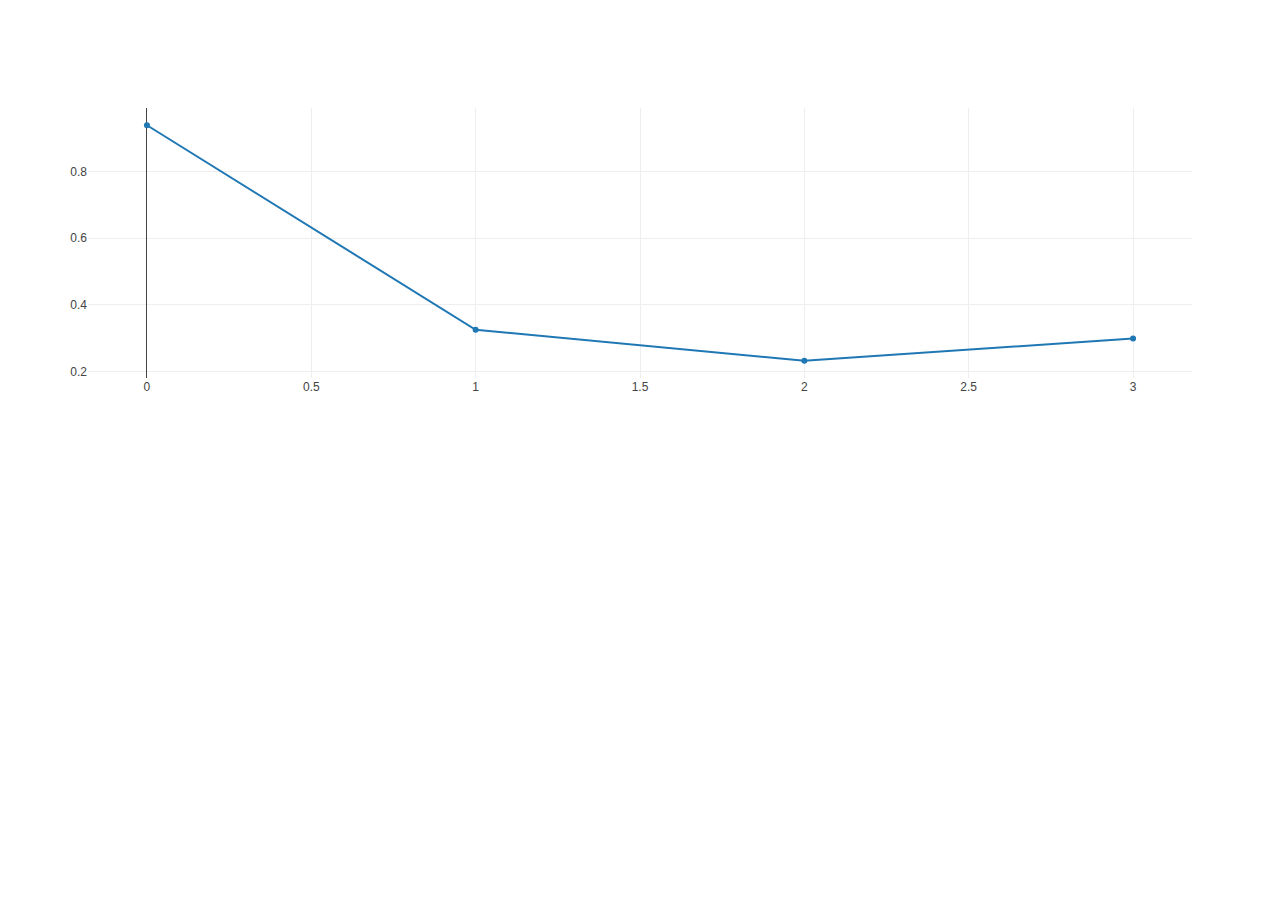
<file: testing/index.html>
<!DOCTYPE html>
<html lang="en">
<head>
    <meta charset="UTF-8">
    <meta http-equiv="X-UA-Compatible" content="IE=edge">
    <link rel="shortcut icon" type="image/jpg" href="../assets/tata.jpeg" />
    <meta name="viewport" content="width=device-width, initial-scale=1.0">
    <script src="plotly.min.js"></script>
    <script src='https://ajax.googleapis.com/ajax/libs/jquery/3.5.1/jquery.min.js'></script>
    <title>About Karrot</title>
</head>
<body>
    <div id="chart"></div>
        <script>
            function getData(){
                return Math.random();
            }
            Plotly.newPlot('chart', [{
                y:[getData()],
                type:"line"
            }])
            let cnt = 0;
            setInterval(() => {
                Plotly.extendTraces('chart', {y:[[getData()]]},[0])
                cnt++;
                if(cnt>=100)
                {
                    Plotly.relayout('chart', {
                        xaxis:{
                            range:[cnt-100, cnt]
                        }
                    })
                }
            }, 200);
        </script>
</body>
</html>
</file>
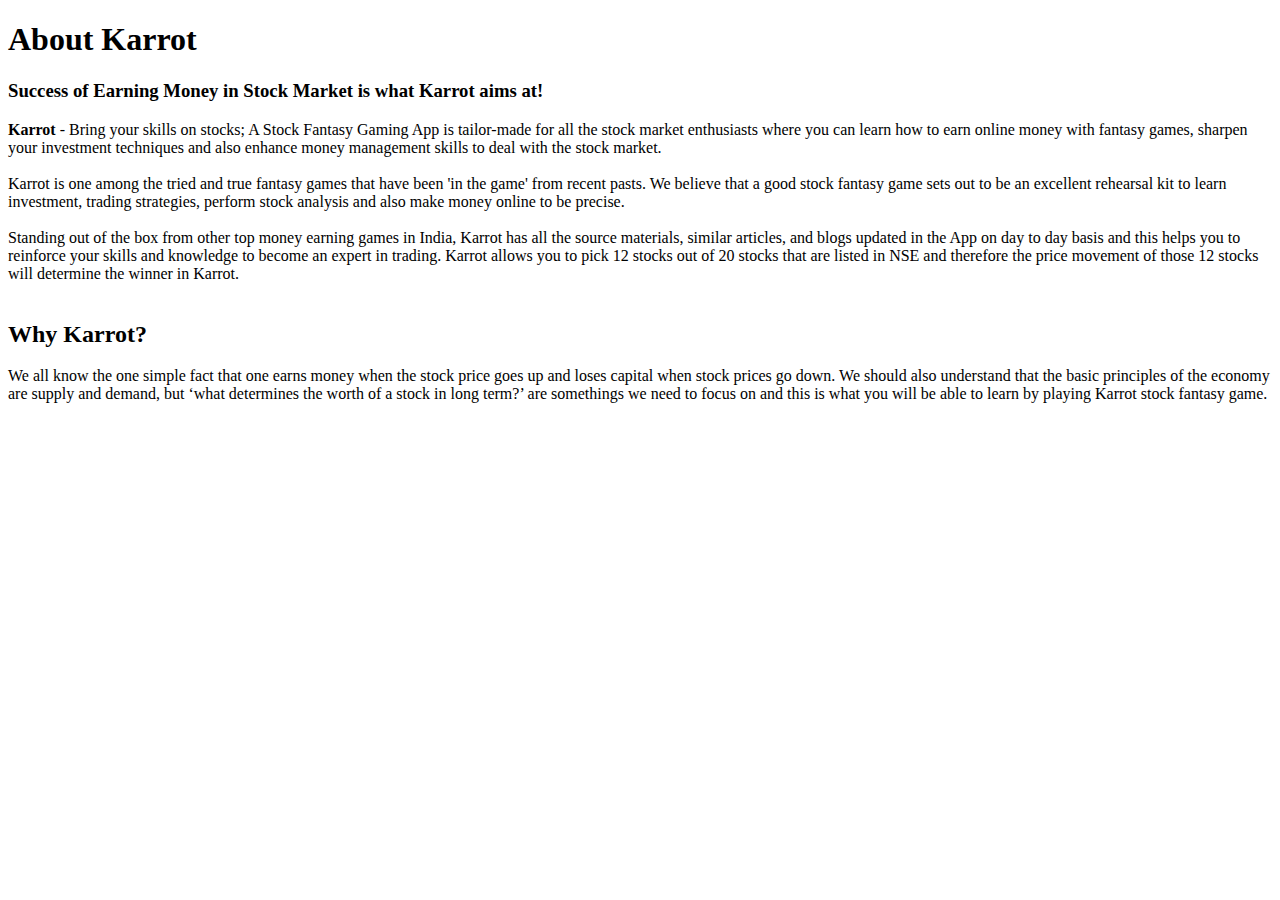
<file: about.html>
<!DOCTYPE html>
<html lang="en">
<head>
    <meta charset="UTF-8">
    <meta http-equiv="X-UA-Compatible" content="IE=edge">
    <link rel="shortcut icon" type="image/jpg" href="assets/tata.jpeg" />
    <meta name="viewport" content="width=device-width, initial-scale=1.0">
    <title>About Karrot</title>
</head>
<body>
    <div class="container">
        <h1>About Karrot</h1>
        <h3>Success of Earning Money in Stock Market is what Karrot aims at!</h3>
        <div>
            <strong>Karrot</strong> - Bring your skills on stocks; A Stock Fantasy Gaming App is tailor-made for all the stock market enthusiasts where you can learn how to earn online money with fantasy games, sharpen your investment techniques and also enhance money management skills to deal with the stock market.
            <br>
            <br>
            
            Karrot is one among the tried and true fantasy games that have been 'in the game' from recent pasts. We believe that a good stock fantasy game sets out to be an excellent rehearsal kit to learn investment, trading strategies, perform stock analysis and also make money online to be precise.
            <br>
            <br>
            
            Standing out of the box from other top money earning games in India, Karrot has all the source materials, similar articles, and blogs updated in the App on day to day basis and this helps you to reinforce your skills and knowledge to become an expert in trading. Karrot allows you to pick 12 stocks out of 20 stocks that are listed in NSE and therefore the price movement of those 12 stocks will determine the winner in Karrot.
            <br>
            <br>
        </div>
        <h2>Why Karrot?</h2>
        <div>
            We all know the one simple fact that one earns money when the stock price goes up and loses capital when stock prices go down. We should also understand that the basic principles of the economy are supply and demand, but ‘what determines the worth of a stock in long term?’ are somethings we need to focus on and this is what you will be able to learn by playing Karrot stock fantasy game.
        </div>
    </div>
</body>
</html>
</file>
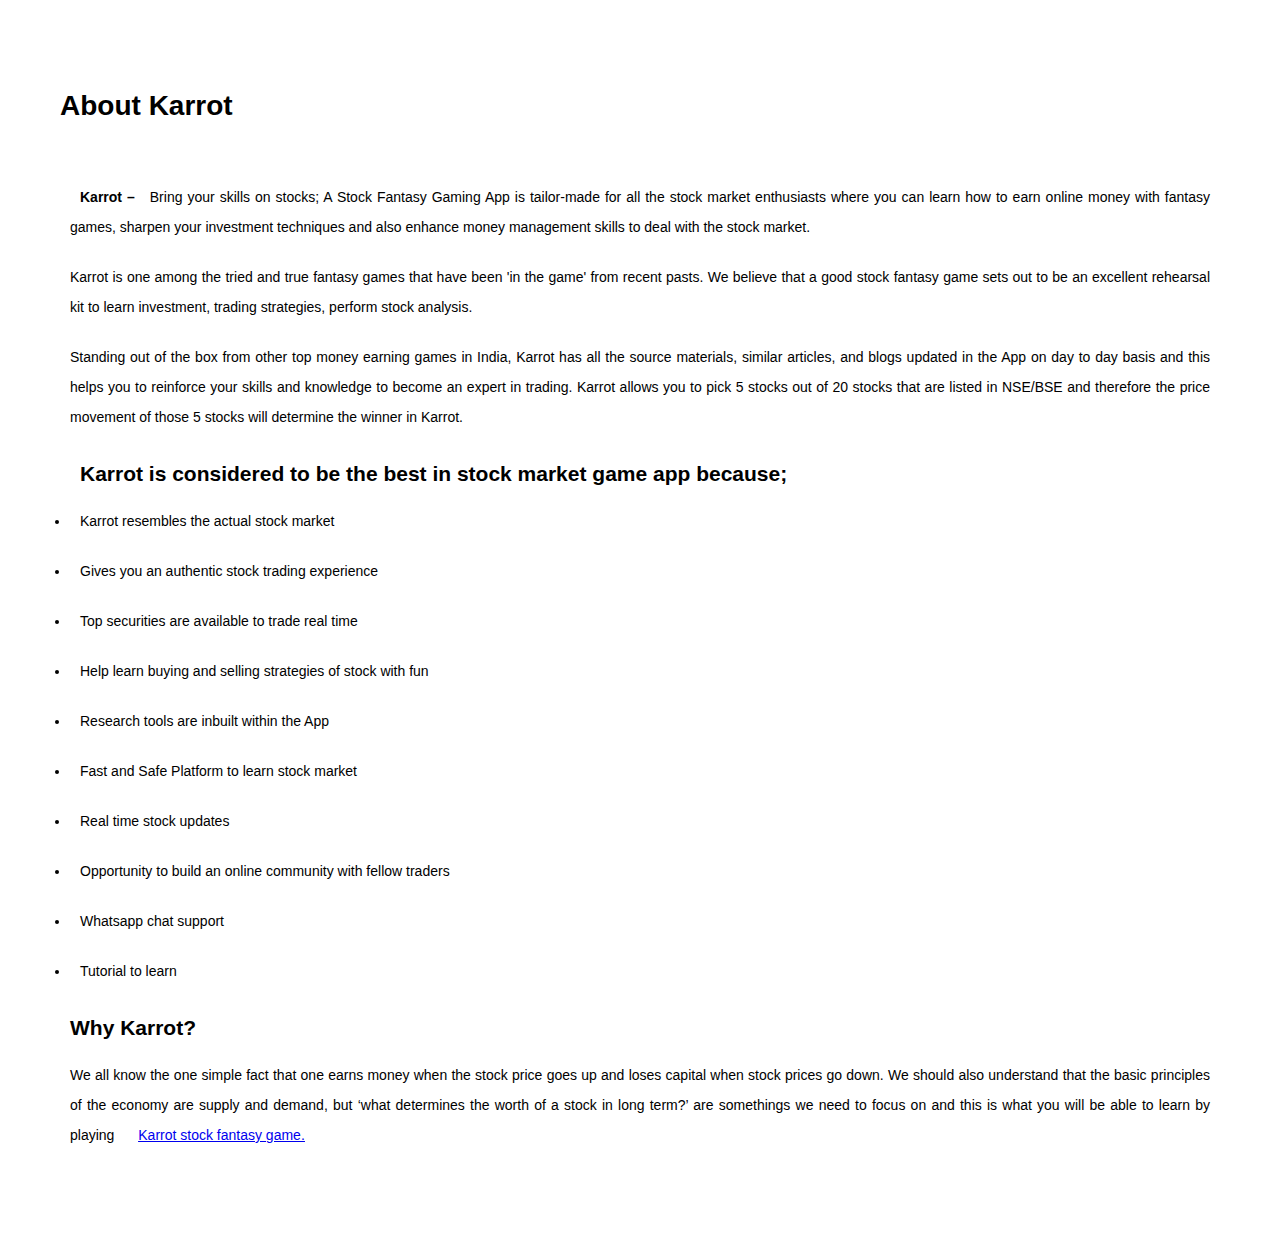
<file: Opening_footer__about_us.html>
<!DOCTYPE html>
<html lang="en">
  <head>
    <meta charset="UTF-8" />
    <meta http-equiv="X-UA-Compatible" content="IE=edge" />
    <meta name="viewport" content="width=device-width, initial-scale=1.0" />
    <title>Karrot</title>
    <link rel="shortcut icon" type="image/jpg" href="assets/tata.jpeg" />
    <link rel="preconnect" href="https://fonts.googleapis.com" />
    <link rel="preconnect" href="https://fonts.gstatic.com" crossorigin />
    
    <link
      rel="stylesheet"
      type="text/css"
      href="https://unpkg.com/aos@2.3.0/dist/aos.css"
    />
    <style type="text/css">
      * {
        box-sizing: border-box;
        margin: auto;
        padding: 10px;
      }
      body {
        margin: 0;
        width: 100%;
        font-family: "Roboto", sans-serif;
        overflow-x: hidden;
      }

@import url('https://fonts.googleapis.com/css2?family=Montserrat:wght@400;500;600;700;800&display=swap');

body {
    font-family: 'Montserrat', sans-serif !important;
    font-size: 14px;
    position: relative;
    overflow-x: hidden;
  }

p {
    font-weight: 400;
    line-height: 30px;
  
}
.paragragh_justify{
    text-align: justify;
}
.banner_justify{
    text-align: justify;
}
@media screen and (max-width: 600px){
    .paragragh_justify{
        text-align: left;
    }
   
}

@media screen and (max-width: 900px){
  .container  .title-center{
        font-size: 1.8rem;
        margin-top: -30px;
    }
    
}
 @media screen and (max-width: 990px){
 .container .title-about{
    font-size: 1.8rem;
    margin-top: -55px;
 }
 .row .about_head { 
    font-size: 1.3rem;
    margin-top: -55px;
  
 }
 .about_h2{
     font-size: 1.2rem;
 }
  .row .list_li li{
     line-height: 25px;
 }
}
.row-margin{
  margin : 0;
}

.row
{
    margin-left: auto;
    margin-right: auto;
}

   .row .list_li li{
     line-height: 30px;
 }
 .row .content_terms ol li{
     list-style-type: none;
 }
 
   .space-50 {
    height: 30px;
}

    </style>

    
  </head>
  <body>
    <!--Start Content-->
                <div class="container">
                <div class="row">
                    <div class="col-12">
                        <div class="space-50"></div>
                        <h1 class="title-about">About Karrot</h1>
                        <div class="space-50"></div>
                        <div class="row">
      <p class="paragragh_justify"> <strong> Karrot – </strong> Bring your skills on stocks; A Stock Fantasy Gaming App is tailor-made 
      for all the stock market enthusiasts where you can learn how to earn online money with fantasy games, sharpen your investment techniques and also enhance 
       money management skills to deal with the stock market. </p>
    
   <p class="paragragh_justify">Karrot is one among the tried and true fantasy games that have been 'in the game' 
       from recent pasts. We believe that a good stock fantasy game sets out to be an 
       excellent rehearsal kit to learn investment, trading strategies, perform stock 
       analysis.</p> 
    
   <p class="paragragh_justify">Standing out of the box from other top money earning games in India, Karrot has 
       all the source materials, similar articles, and blogs updated in the App on day 
       to day basis and this helps you to reinforce your skills and knowledge to become 
       an expert in trading. Karrot allows you to pick 5 stocks out of 20 stocks that 
       are listed in NSE/BSE and therefore the price movement of those 5 stocks will 
       determine the winner in Karrot. </p> 
    
      
       <ul class="list_li"> 
   <h2 class="about_h2"> Karrot is considered to be the best in stock market game app because;</h2>
  
  
        <li>
  Karrot resembles the actual stock market</li>
    <li>
   Gives you an authentic stock trading experience 
</li>
<li>
 Top securities are available to trade real time
</li>
<li>
  Help learn buying and selling strategies of stock with fun 
</li>   
 <li> 
  Research tools are inbuilt within the App 
</li>
<li>
  Fast and Safe Platform to learn stock market
</li> 
<li> 
    Real time stock updates 
</li> 
<li>
   Opportunity to build an online community with fellow traders 
</li>
<li>
 Whatsapp chat support  
</li>
<li>
   Tutorial to learn
</li>
</ul>  
            
  <h2 class="about_h2">  Why Karrot?</h2>
   <p class="paragragh_justify">  We all know the one simple fact that one earns money when the stock price
        goes up and loses capital when stock prices go down. We should also understand 
        that the basic principles of the economy are supply and demand, but ‘what 
        determines the worth of a stock in long term?’ are somethings we need to focus 
        on and this is what you will be able to learn by playing <a rel="canonical" href="https://www.karrotlive.com/"  target="_blank"> 
        <u>Karrot stock fantasy game.</u></a></p>
</div>
</div>
</div>
</div>


<div class="space-50"></div>

  <!--End Conent-->

      </body>
 
</html>
</file>
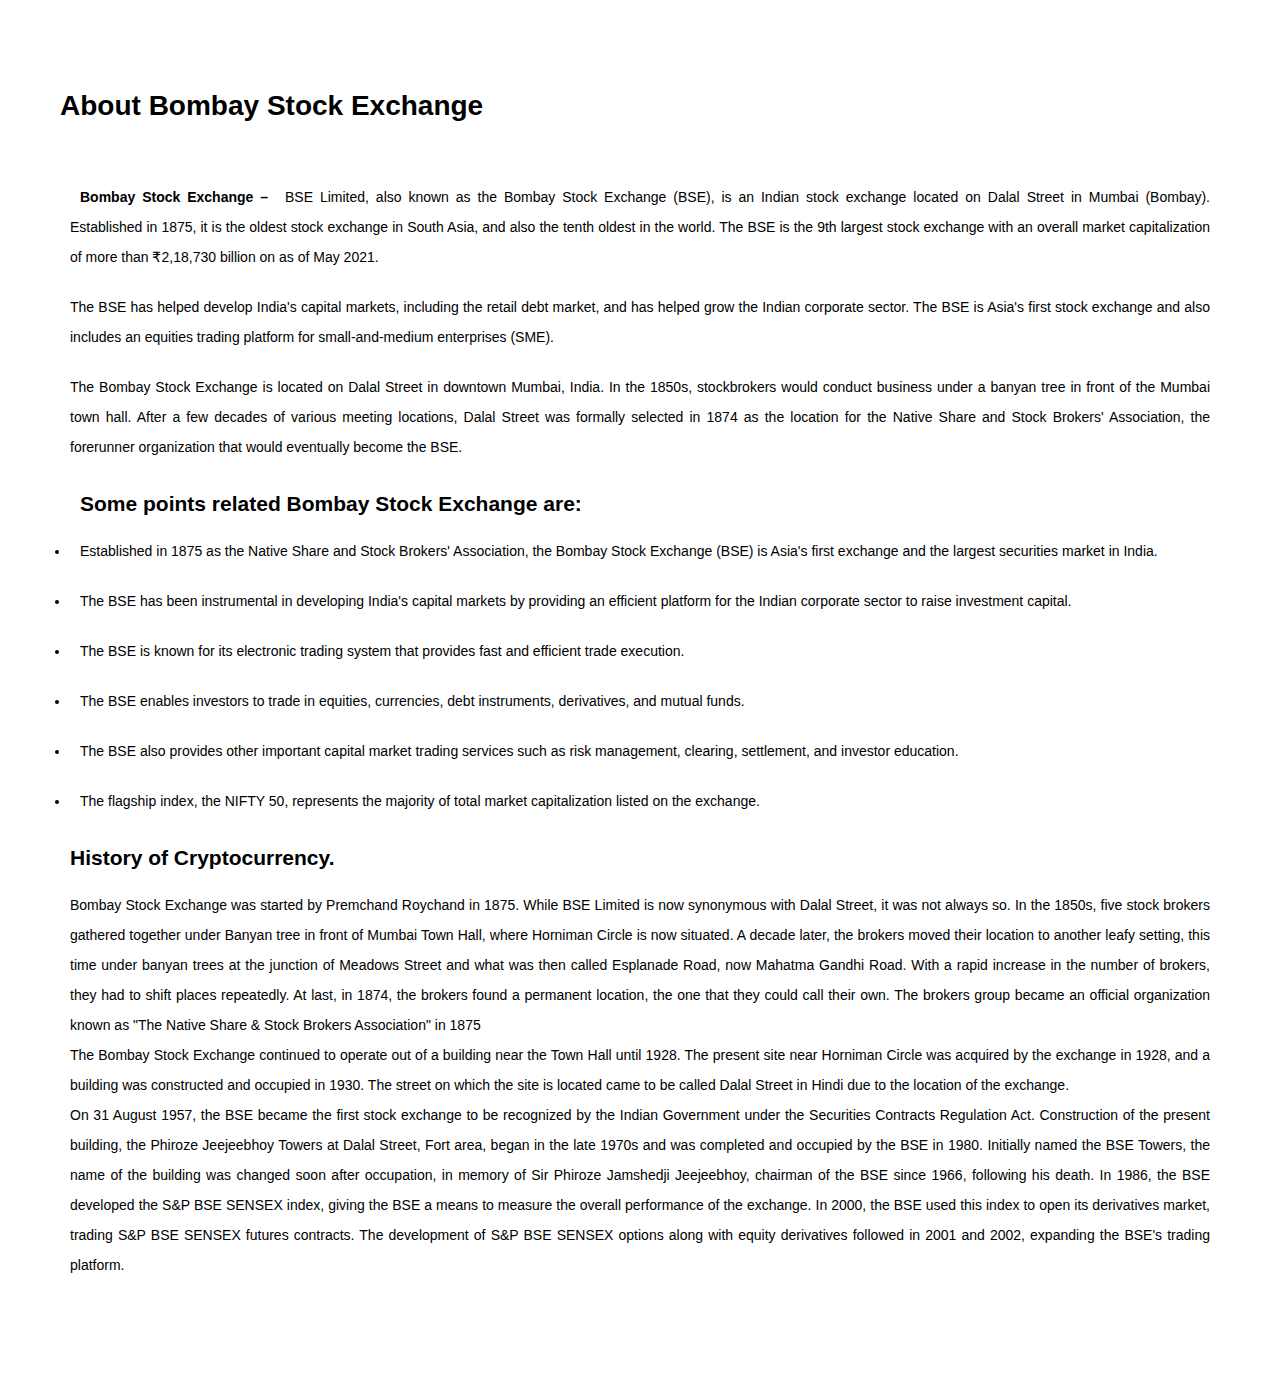
<file: Opening_footer__bse.html>
<!DOCTYPE html>
<html lang="en">
  <head>
    <meta charset="UTF-8" />
    <meta http-equiv="X-UA-Compatible" content="IE=edge" />
    <meta name="viewport" content="width=device-width, initial-scale=1.0" />
    <title>Karrot</title>
    <link rel="shortcut icon" type="image/jpg" href="assets/tata.jpeg" />
    <link rel="preconnect" href="https://fonts.googleapis.com" />
    <link rel="preconnect" href="https://fonts.gstatic.com" crossorigin />
    <link
      href="https://fonts.googleapis.com/css2?family=Baloo+Bhaina+2:wght@500&display=swap"
      rel="stylesheet"
    />
    
    <link
      href="https://fonts.googleapis.com/css2?family=Roboto:wght@300&display=swap"
      rel="stylesheet"
    />
    <link
      rel="stylesheet"
      type="text/css"
      href="https://unpkg.com/aos@2.3.0/dist/aos.css"
    />
    <style type="text/css">
      * {
        box-sizing: border-box;
        margin: auto;
        padding: 10px;
      }
      body {
        margin: 0;
        width: 100%;
        font-family: "Roboto", sans-serif;
        overflow-x: hidden;
      }

@import url('https://fonts.googleapis.com/css2?family=Montserrat:wght@400;500;600;700;800&display=swap');

body {
    font-family: 'Montserrat', sans-serif !important;
    font-size: 14px;
    position: relative;
    overflow-x: hidden;
  }

p {
    font-weight: 400;
    line-height: 30px;
  
}
.paragragh_justify{
    text-align: justify;
}
.banner_justify{
    text-align: justify;
}
@media screen and (max-width: 600px){
    .paragragh_justify{
        text-align: left;
    }
   
}

@media screen and (max-width: 900px){
  .container  .title-center{
        font-size: 1.8rem;
        margin-top: -30px;
    }
    
}
 @media screen and (max-width: 990px){
 .container .title-about{
    font-size: 1.8rem;
    margin-top: -55px;
 }
 .row .about_head { 
    font-size: 1.3rem;
    margin-top: -55px;
  
 }
 .about_h2{
     font-size: 1.2rem;
 }
  .row .list_li li{
     line-height: 25px;
 }
}
.row-margin{
  margin : 0;
}

.row
{
    margin-left: auto;
    margin-right: auto;
}

   .row .list_li li{
     line-height: 30px;
 }
 .row .content_terms ol li{
     list-style-type: none;
 }
 
   .space-50 {
    height: 30px;
}

    </style>

    
  </head>
  <body>
    <!--Start Content-->
                <div class="container">
                <div class="row">
                    <div class="col-12">
                        <div class="space-50"></div>
                        <h1 class="title-about">About Bombay Stock Exchange</h1>
                        <div class="space-50"></div>
                        <div class="row">
      <p class="paragragh_justify"> <strong> Bombay Stock Exchange – </strong> BSE Limited, also known as the Bombay Stock Exchange (BSE), is an Indian stock exchange located on Dalal Street in Mumbai (Bombay). Established in 1875, it is the oldest stock exchange in South Asia, and also the tenth oldest in the world. The BSE is the 9th largest stock exchange with an overall market capitalization of more than ₹2,18,730 billion on as of May 2021. </p>
    
   <p class="paragragh_justify">The BSE has helped develop India's capital markets, including the retail debt market, and has helped grow the Indian corporate sector. The BSE is Asia's first stock exchange and also includes an equities trading platform for small-and-medium enterprises (SME).

   </p> 
    
   <p class="paragragh_justify">The Bombay Stock Exchange is located on Dalal Street in downtown Mumbai, India. In the 1850s, stockbrokers would conduct business under a banyan tree in front of the Mumbai town hall. After a few decades of various meeting locations, Dalal Street was formally selected in 1874 as the location for the Native Share and Stock Brokers' Association, the forerunner organization that would eventually become the BSE.</p> 
    
      
       <ul class="list_li"> 
   <h2 class="about_h2">Some points related Bombay Stock Exchange are:</h2>
  
  
        <li>
Established in 1875 as the Native Share and Stock Brokers' Association, the Bombay Stock Exchange (BSE) is Asia's first exchange and the largest securities market in India.
</li>
    <li>
 The BSE has been instrumental in developing India's capital markets by providing an efficient platform for the Indian corporate sector to raise investment capital.</li>
<li>
The BSE is known for its electronic trading system that provides fast and efficient trade execution.
</li>
<li>
The BSE enables investors to trade in equities, currencies, debt instruments, derivatives, and mutual funds.
</li>   
 <li> 
The BSE also provides other important capital market trading services such as risk management, clearing, settlement, and investor education.
</li>
<li>
The flagship index, the NIFTY 50, represents the majority of total market capitalization listed on the exchange.
</li> 
</ul>  
            
  <h2 class="about_h2">  History of Cryptocurrency.</h2>
   <p class="paragragh_justify">Bombay Stock Exchange was started by Premchand Roychand in 1875. While BSE Limited is now synonymous with Dalal Street, it was not always so. In the 1850s, five stock brokers gathered together under Banyan tree in front of Mumbai Town Hall, where Horniman Circle is now situated. A decade later, the brokers moved their location to another leafy setting, this time under banyan trees at the junction of Meadows Street and what was then called Esplanade Road, now Mahatma Gandhi Road. With a rapid increase in the number of brokers, they had to shift places repeatedly. At last, in 1874, the brokers found a permanent location, the one that they could call their own. The brokers group became an official organization known as "The Native Share & Stock Brokers Association" in 1875
<br>
The Bombay Stock Exchange continued to operate out of a building near the Town Hall until 1928. The present site near Horniman Circle was acquired by the exchange in 1928, and a building was constructed and occupied in 1930. The street on which the site is located came to be called Dalal Street in Hindi due to the location of the exchange.  <br>
   

On 31 August 1957, the BSE became the first stock exchange to be recognized by the Indian Government under the Securities Contracts Regulation Act. Construction of the present building, the Phiroze Jeejeebhoy Towers at Dalal Street, Fort area, began in the late 1970s and was completed and occupied by the BSE in 1980. Initially named the BSE Towers, the name of the building was changed soon after occupation, in memory of Sir Phiroze Jamshedji Jeejeebhoy, chairman of the BSE since 1966, following his death.
In 1986, the BSE developed the S&P BSE SENSEX index, giving the BSE a means to measure the overall performance of the exchange. In 2000, the BSE used this index to open its derivatives market, trading S&P BSE SENSEX futures contracts. The development of S&P BSE SENSEX options along with equity derivatives followed in 2001 and 2002, expanding the BSE's trading platform.

   </u></a></p>
</div>
</div>
</div>
</div>


<div class="space-50"></div>

  <!--End Conent-->

      </body>
  <script>
    function myFunction() {
      var x = document.getElementById("myTopnav");
      if (x.className === "topnav") {
        x.className += " responsive";
      } else {
        x.className = "topnav";
      }
    }
    AOS.init({
      duration: 1000,
    });
  </script>
</html>
</file>
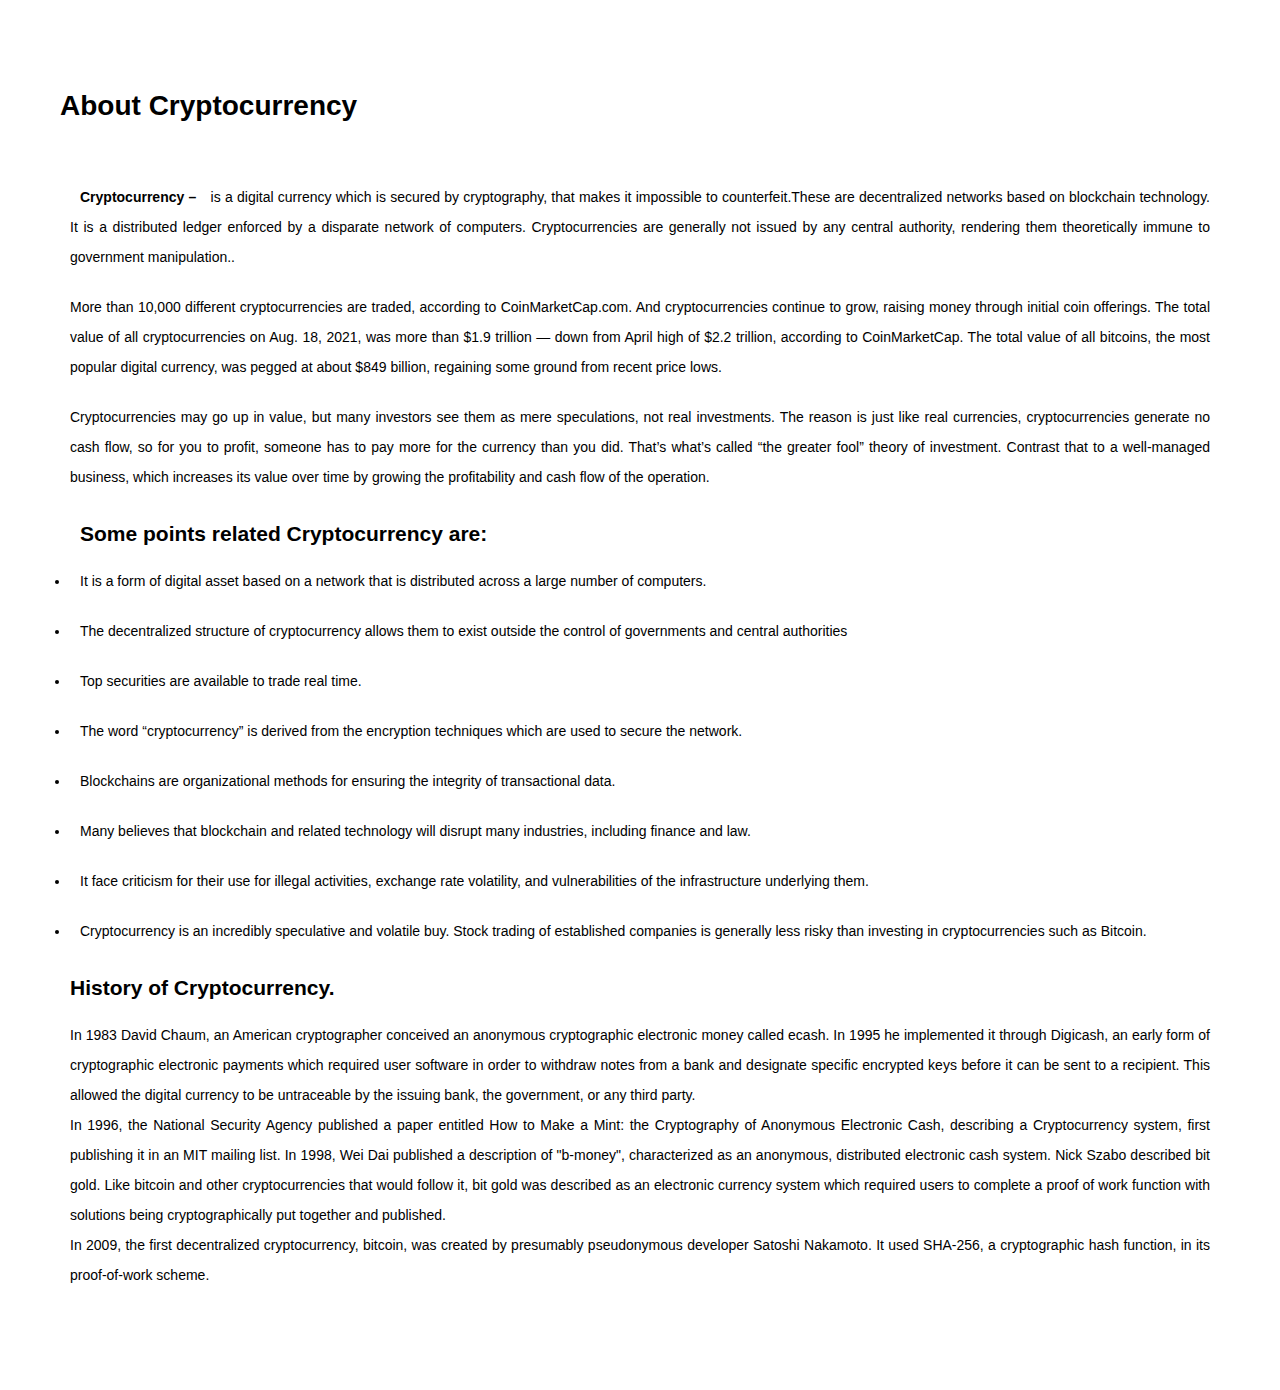
<file: Opening_footer__crypto.html>
<!DOCTYPE html>
<html lang="en">
  <head>
    <meta charset="UTF-8" />
    <meta http-equiv="X-UA-Compatible" content="IE=edge" />
    <meta name="viewport" content="width=device-width, initial-scale=1.0" />
    <title>Karrot</title>
    <link rel="shortcut icon" type="image/jpg" href="assets/tata.jpeg" />
    <link rel="preconnect" href="https://fonts.googleapis.com" />
    <link rel="preconnect" href="https://fonts.gstatic.com" crossorigin />
    <link
      href="https://fonts.googleapis.com/css2?family=Baloo+Bhaina+2:wght@500&display=swap"
      rel="stylesheet"
    />
    
    <link
      href="https://fonts.googleapis.com/css2?family=Roboto:wght@300&display=swap"
      rel="stylesheet"
    />
    <link
      rel="stylesheet"
      type="text/css"
      href="https://unpkg.com/aos@2.3.0/dist/aos.css"
    />
    <style type="text/css">
      * {
        box-sizing: border-box;
        margin: auto;
        padding: 10px;
      }
      body {
        margin: 0;
        width: 100%;
        font-family: "Roboto", sans-serif;
        overflow-x: hidden;
      }

@import url('https://fonts.googleapis.com/css2?family=Montserrat:wght@400;500;600;700;800&display=swap');

body {
    font-family: 'Montserrat', sans-serif !important;
    font-size: 14px;
    position: relative;
    overflow-x: hidden;
  }

p {
    font-weight: 400;
    line-height: 30px;
  
}
.paragragh_justify{
    text-align: justify;
}
.banner_justify{
    text-align: justify;
}
@media screen and (max-width: 600px){
    .paragragh_justify{
        text-align: left;
    }
   
}

@media screen and (max-width: 900px){
  .container  .title-center{
        font-size: 1.8rem;
        margin-top: -30px;
    }
    
}
 @media screen and (max-width: 990px){
 .container .title-about{
    font-size: 1.8rem;
    margin-top: -55px;
 }
 .row .about_head { 
    font-size: 1.3rem;
    margin-top: -55px;
  
 }
 .about_h2{
     font-size: 1.2rem;
 }
  .row .list_li li{
     line-height: 25px;
 }
}
.row-margin{
  margin : 0;
}

.row
{
    margin-left: auto;
    margin-right: auto;
}

   .row .list_li li{
     line-height: 30px;
 }
 .row .content_terms ol li{
     list-style-type: none;
 }
 
   .space-50 {
    height: 30px;
}

    </style>

    
  </head>
  <body>
    <!--Start Content-->
                <div class="container">
                <div class="row">
                    <div class="col-12">
                        <div class="space-50"></div>
                        <h1 class="title-about">About Cryptocurrency</h1>
                        <div class="space-50"></div>
                        <div class="row">
      <p class="paragragh_justify"> <strong> Cryptocurrency – </strong> is a digital currency which is secured by cryptography, that makes it impossible to counterfeit.These are decentralized networks based on blockchain technology. It is a distributed ledger enforced by a disparate network of computers. Cryptocurrencies are generally not issued by any central authority, rendering them theoretically immune to government manipulation.. </p>
    
   <p class="paragragh_justify">More than 10,000 different cryptocurrencies are traded, according to CoinMarketCap.com. And cryptocurrencies continue to grow, raising money through initial coin offerings. The total value of all cryptocurrencies on Aug. 18, 2021, was more than $1.9 trillion — down from April high of $2.2 trillion, according to CoinMarketCap.
    The total value of all bitcoins, the most popular digital currency, was pegged at about $849 billion, regaining some ground from recent price lows.

   </p> 
    
   <p class="paragragh_justify">Cryptocurrencies may go up in value, but many investors see them as mere speculations, not real investments. The reason is just like real currencies, cryptocurrencies generate no cash flow, so for you to profit, someone has to pay more for the currency than you did. That’s what’s called “the greater fool” theory of investment. Contrast that to a well-managed business, which increases its value over time by growing the profitability and cash flow of the operation.</p> 
    
      
       <ul class="list_li"> 
   <h2 class="about_h2">Some points related Cryptocurrency are:</h2>
  
  
        <li>
 It is a form of digital asset based on a network that is distributed across a large number of computers.</li>
    <li>
   The decentralized structure of cryptocurrency allows them to exist outside the control of governments and central authorities
</li>
<li>
 Top securities are available to trade real time.
</li>
<li>
The word “cryptocurrency” is derived from the encryption techniques which are used to secure the network. 
</li>   
 <li> 
Blockchains are organizational methods for ensuring the integrity of transactional data.
</li>
<li>
Many believes that blockchain and related technology will disrupt many industries, including finance and law.
</li> 
<li> 
It face criticism for their use for illegal activities, exchange rate volatility, and vulnerabilities of the infrastructure underlying them.
</li> 
<li>
    Cryptocurrency is an incredibly speculative and volatile buy. Stock trading of established companies is generally less risky than investing in cryptocurrencies such as Bitcoin.
</li>
</ul>  
            
  <h2 class="about_h2">  History of Cryptocurrency.</h2>
   <p class="paragragh_justify">In 1983 David Chaum, an American cryptographer conceived an anonymous cryptographic electronic money called ecash. In 1995 he implemented it through Digicash, an early form of cryptographic electronic payments which required user software in order to withdraw notes from a bank and designate specific encrypted keys before it can be sent to a recipient. This allowed the digital   currency to be untraceable by the issuing bank, the government, or any third party.  <br>
    In 1996, the National Security Agency published a paper entitled How to Make a Mint: the Cryptography of Anonymous Electronic Cash, describing a Cryptocurrency system, first publishing it in an MIT mailing list.
    In 1998, Wei Dai published a description of "b-money", characterized as an anonymous, distributed electronic cash system. Nick Szabo described bit gold. Like bitcoin and other cryptocurrencies that would follow it, bit gold  was described as an electronic currency system which required users to complete a proof of work function with solutions being cryptographically put together and published.<br>
    In 2009, the first decentralized cryptocurrency, bitcoin, was created by presumably pseudonymous developer Satoshi Nakamoto. It used SHA-256, a cryptographic hash function, in its proof-of-work scheme.
   </u></a></p>
</div>
</div>
</div>
</div>


<div class="space-50"></div>

  <!--End Conent-->

      </body>
  <script>
    function myFunction() {
      var x = document.getElementById("myTopnav");
      if (x.className === "topnav") {
        x.className += " responsive";
      } else {
        x.className = "topnav";
      }
    }
    AOS.init({
      duration: 1000,
    });
  </script>
</html>
</file>
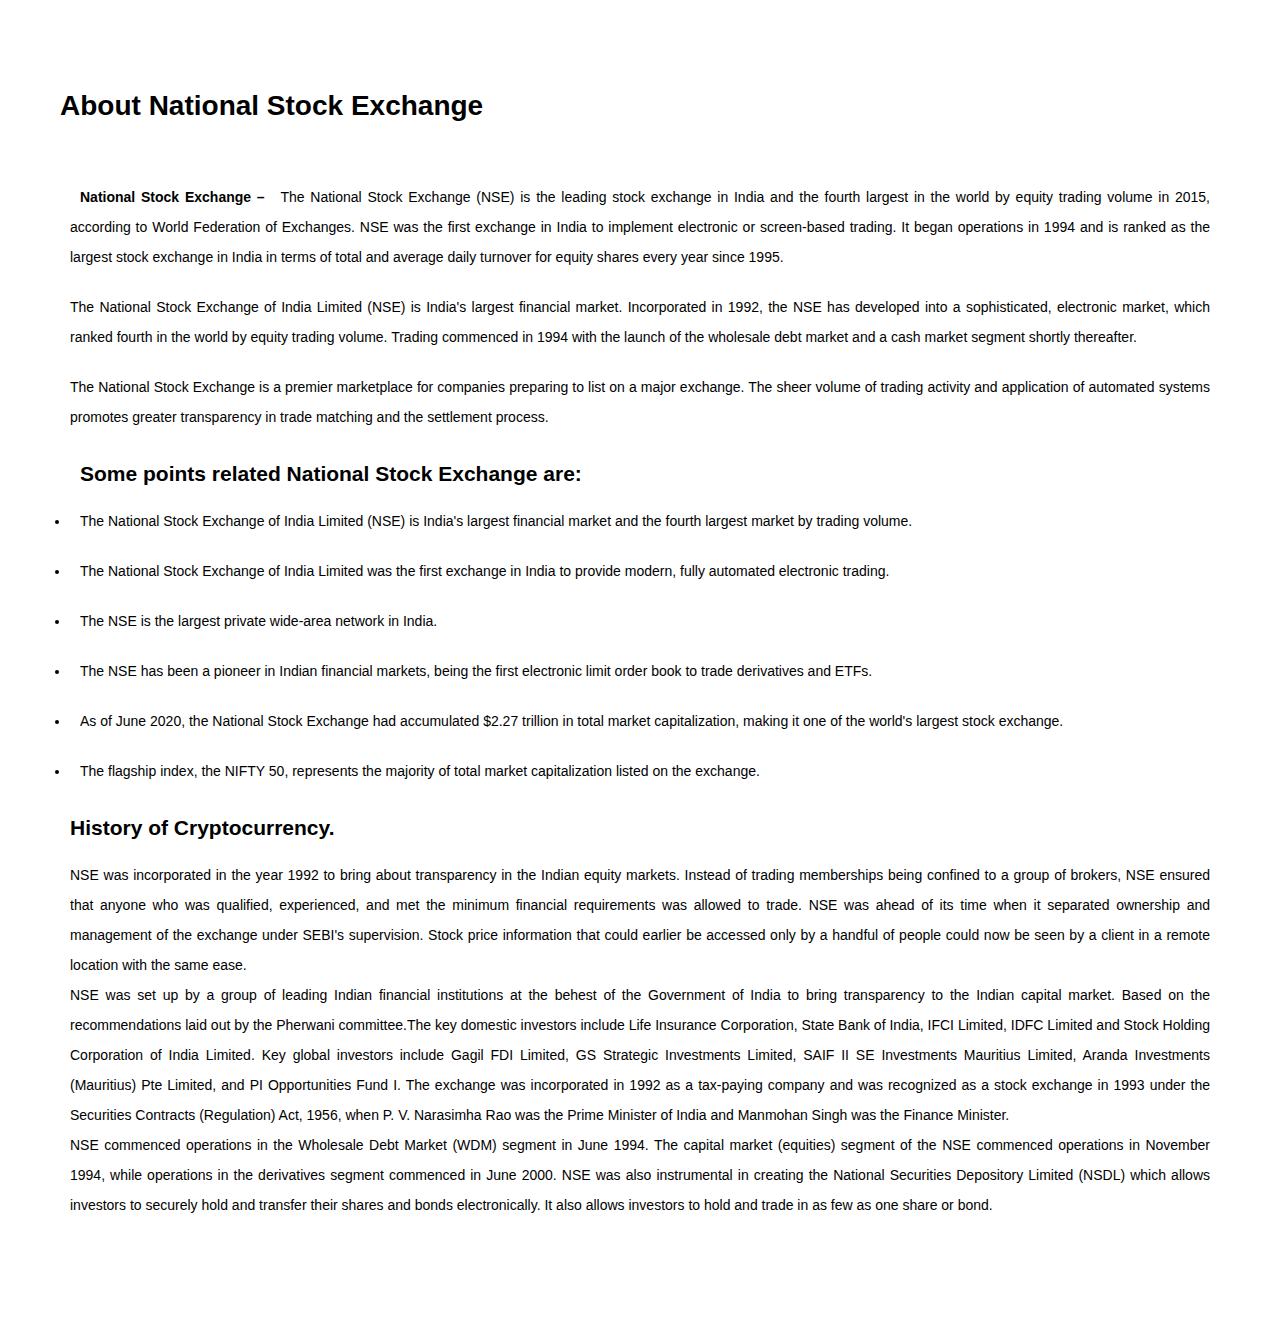
<file: Opening_footer__nse.html>
<!DOCTYPE html>
<html lang="en">
  <head>
    <meta charset="UTF-8" />
    <meta http-equiv="X-UA-Compatible" content="IE=edge" />
    <meta name="viewport" content="width=device-width, initial-scale=1.0" />
    <title>Karrot</title>
    <link rel="shortcut icon" type="image/jpg" href="assets/tata.jpeg" />
    <link rel="preconnect" href="https://fonts.googleapis.com" />
    <link rel="preconnect" href="https://fonts.gstatic.com" crossorigin />
    <link
      href="https://fonts.googleapis.com/css2?family=Baloo+Bhaina+2:wght@500&display=swap"
      rel="stylesheet"
    />
    
    <link
      href="https://fonts.googleapis.com/css2?family=Roboto:wght@300&display=swap"
      rel="stylesheet"
    />
    <link
      rel="stylesheet"
      type="text/css"
      href="https://unpkg.com/aos@2.3.0/dist/aos.css"
    />
    <style type="text/css">
      * {
        box-sizing: border-box;
        margin: auto;
        padding: 10px;
      }
      body {
        margin: 0;
        width: 100%;
        font-family: "Roboto", sans-serif;
        overflow-x: hidden;
      }

@import url('https://fonts.googleapis.com/css2?family=Montserrat:wght@400;500;600;700;800&display=swap');

body {
    font-family: 'Montserrat', sans-serif !important;
    font-size: 14px;
    position: relative;
    overflow-x: hidden;
  }

p {
    font-weight: 400;
    line-height: 30px;
  
}
.paragragh_justify{
    text-align: justify;
}
.banner_justify{
    text-align: justify;
}
@media screen and (max-width: 600px){
    .paragragh_justify{
        text-align: left;
    }
   
}

@media screen and (max-width: 900px){
  .container  .title-center{
        font-size: 1.8rem;
        margin-top: -30px;
    }
    
}
 @media screen and (max-width: 990px){
 .container .title-about{
    font-size: 1.8rem;
    margin-top: -55px;
 }
 .row .about_head { 
    font-size: 1.3rem;
    margin-top: -55px;
  
 }
 .about_h2{
     font-size: 1.2rem;
 }
  .row .list_li li{
     line-height: 25px;
 }
}
.row-margin{
  margin : 0;
}

.row
{
    margin-left: auto;
    margin-right: auto;
}

   .row .list_li li{
     line-height: 30px;
 }
 .row .content_terms ol li{
     list-style-type: none;
 }
 
   .space-50 {
    height: 30px;
}

    </style>

    
  </head>
  <body>
    <!--Start Content-->
                <div class="container">
                <div class="row">
                    <div class="col-12">
                        <div class="space-50"></div>
                        <h1 class="title-about">About National Stock Exchange</h1>
                        <div class="space-50"></div>
                        <div class="row">
      <p class="paragragh_justify"> <strong> National Stock Exchange – </strong> The National Stock Exchange (NSE) is the leading stock exchange in India and the fourth largest in the world by equity trading volume in 2015, according to World Federation of Exchanges.
       NSE was the first exchange in India to implement electronic or screen-based trading. It began operations in 1994 and is ranked as the largest stock exchange in India in terms of total and average daily turnover for equity shares every year since 1995. </p>
    
   <p class="paragragh_justify">The National Stock Exchange of India Limited (NSE) is India's largest financial market. Incorporated in 1992, the NSE has developed into a sophisticated, electronic market, which ranked fourth in the world by equity trading volume. Trading commenced in 1994 with the launch of the wholesale debt market and a cash market segment shortly thereafter.

   </p> 
    
   <p class="paragragh_justify">The National Stock Exchange is a premier marketplace for companies preparing to list on a major exchange. The sheer volume of trading activity and application of automated systems promotes greater transparency in trade matching and the settlement process.</p> 
    
      
       <ul class="list_li"> 
   <h2 class="about_h2">Some points related National Stock Exchange are:</h2>
  
  
        <li>
The National Stock Exchange of India Limited (NSE) is India's largest financial market and the fourth largest market by trading volume.</li>
    <li>
 The National Stock Exchange of India Limited was the first exchange in India to provide modern, fully automated electronic trading.
</li>
<li>
The NSE is the largest private wide-area network in India.
</li>
<li>
The NSE has been a pioneer in Indian financial markets, being the first electronic limit order book to trade derivatives and ETFs.
</li>   
 <li> 
As of June 2020, the National Stock Exchange had accumulated $2.27 trillion in total market capitalization, making it one of the world's largest stock exchange.
</li>
<li>
The flagship index, the NIFTY 50, represents the majority of total market capitalization listed on the exchange.
</li> 
</ul>  
            
  <h2 class="about_h2">  History of Cryptocurrency.</h2>
   <p class="paragragh_justify">NSE was incorporated in the year 1992 to bring about transparency in the Indian equity markets. Instead of trading memberships being confined to a group of brokers, NSE ensured that anyone who was qualified, experienced, and met the minimum financial requirements was allowed to trade. NSE was ahead of its time when it separated ownership and management of the exchange under SEBI's supervision. Stock price information that could earlier be accessed only by a handful of people could now be seen by a client in a remote location with the same ease.  <br>
    NSE was set up by a group of leading Indian financial institutions at the behest of the Government of India to bring transparency to the Indian capital market. Based on the recommendations laid out by the Pherwani committee.The key domestic investors include Life Insurance Corporation, State Bank of India, IFCI Limited, IDFC Limited and Stock Holding Corporation of India Limited. Key global investors include Gagil FDI Limited, GS Strategic Investments Limited, SAIF II SE Investments Mauritius Limited, Aranda Investments (Mauritius) Pte Limited, and PI Opportunities Fund I.
    The exchange was incorporated in 1992 as a tax-paying company and was recognized as a stock exchange in 1993 under the Securities Contracts (Regulation) Act, 1956, when P. V. Narasimha Rao was the Prime Minister of India and Manmohan Singh was the Finance Minister.
   <br>
    NSE commenced operations in the Wholesale Debt Market (WDM) segment in June 1994. The capital market (equities) segment of the NSE commenced operations in November 1994, while operations in the derivatives segment commenced in June 2000. 
    NSE was also instrumental in creating the National Securities Depository Limited (NSDL) which allows investors to securely hold and transfer their shares and bonds electronically. It also allows investors to hold and trade in as few as one share or bond. 
   </u></a></p>
</div>
</div>
</div>
</div>


<div class="space-50"></div>

  <!--End Conent-->

      </body>
  <script>
    function myFunction() {
      var x = document.getElementById("myTopnav");
      if (x.className === "topnav") {
        x.className += " responsive";
      } else {
        x.className = "topnav";
      }
    }
    AOS.init({
      duration: 1000,
    });
  </script>
</html>
</file>
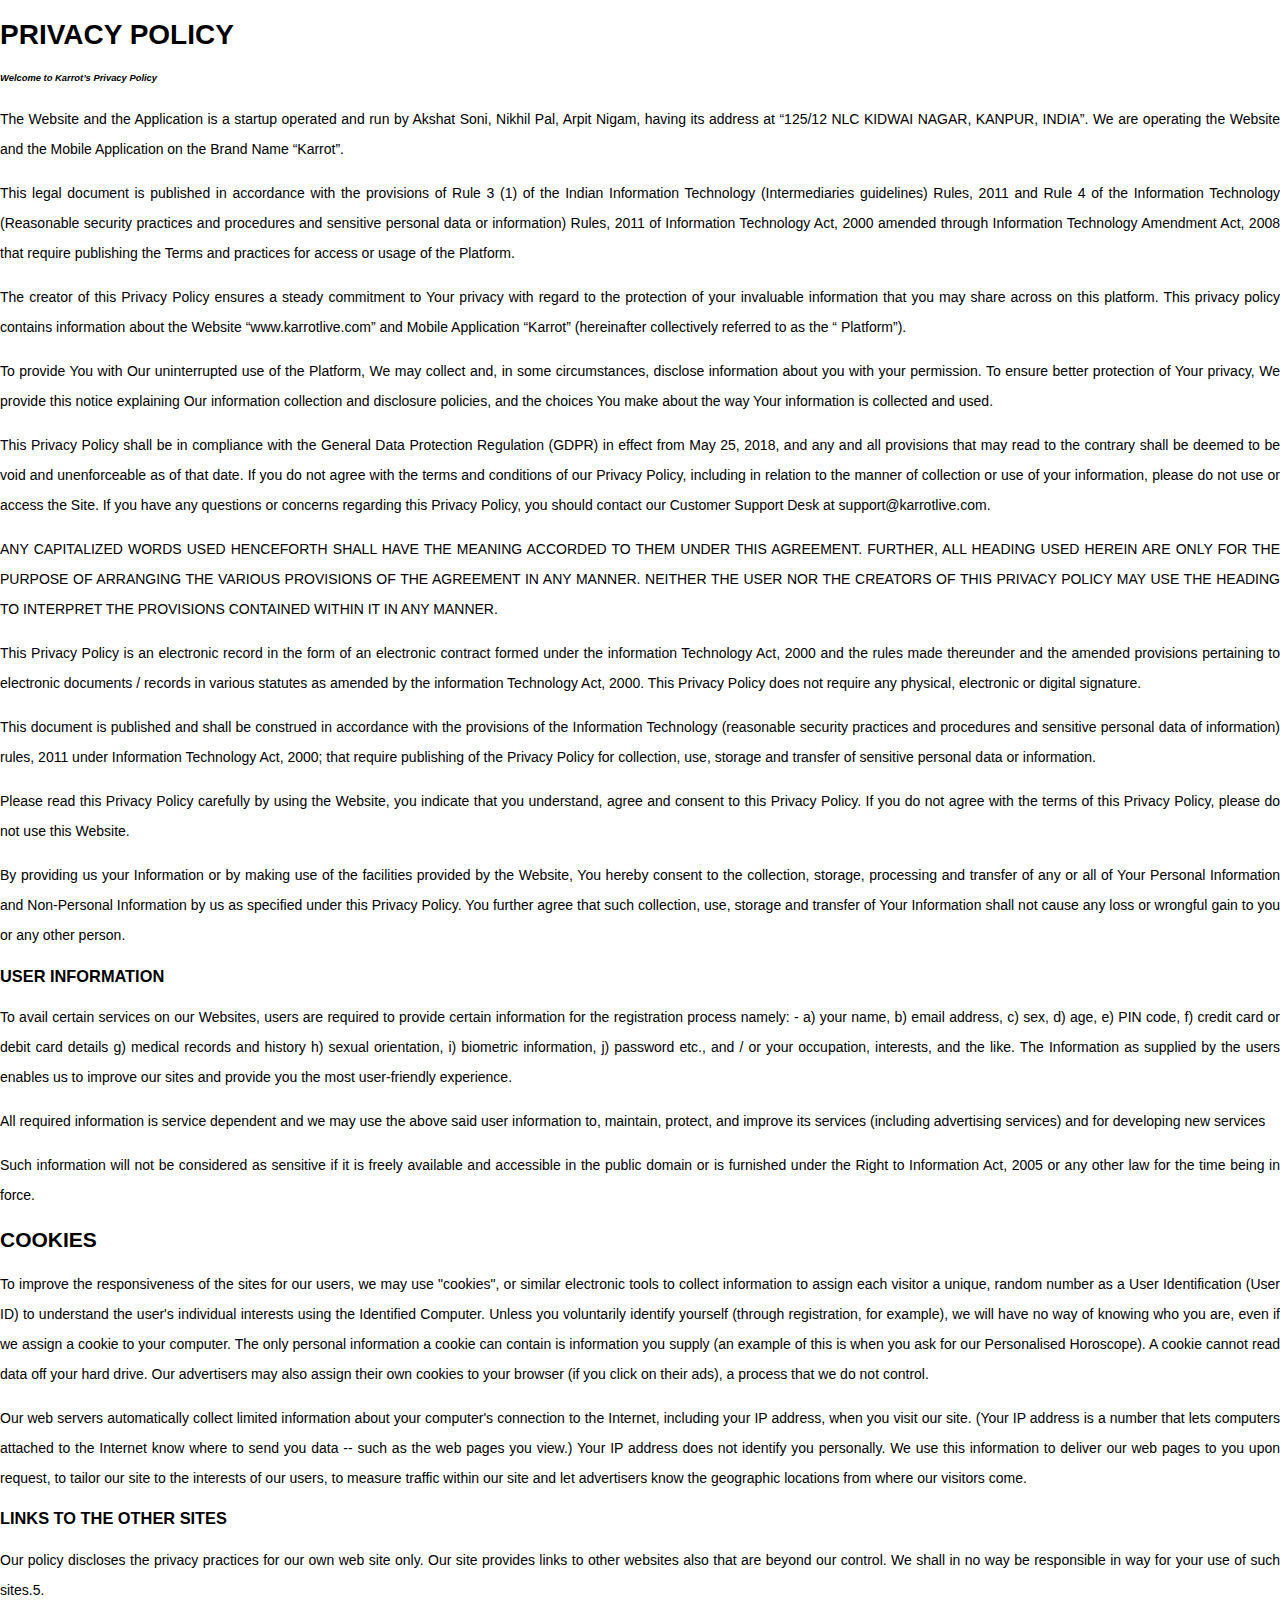
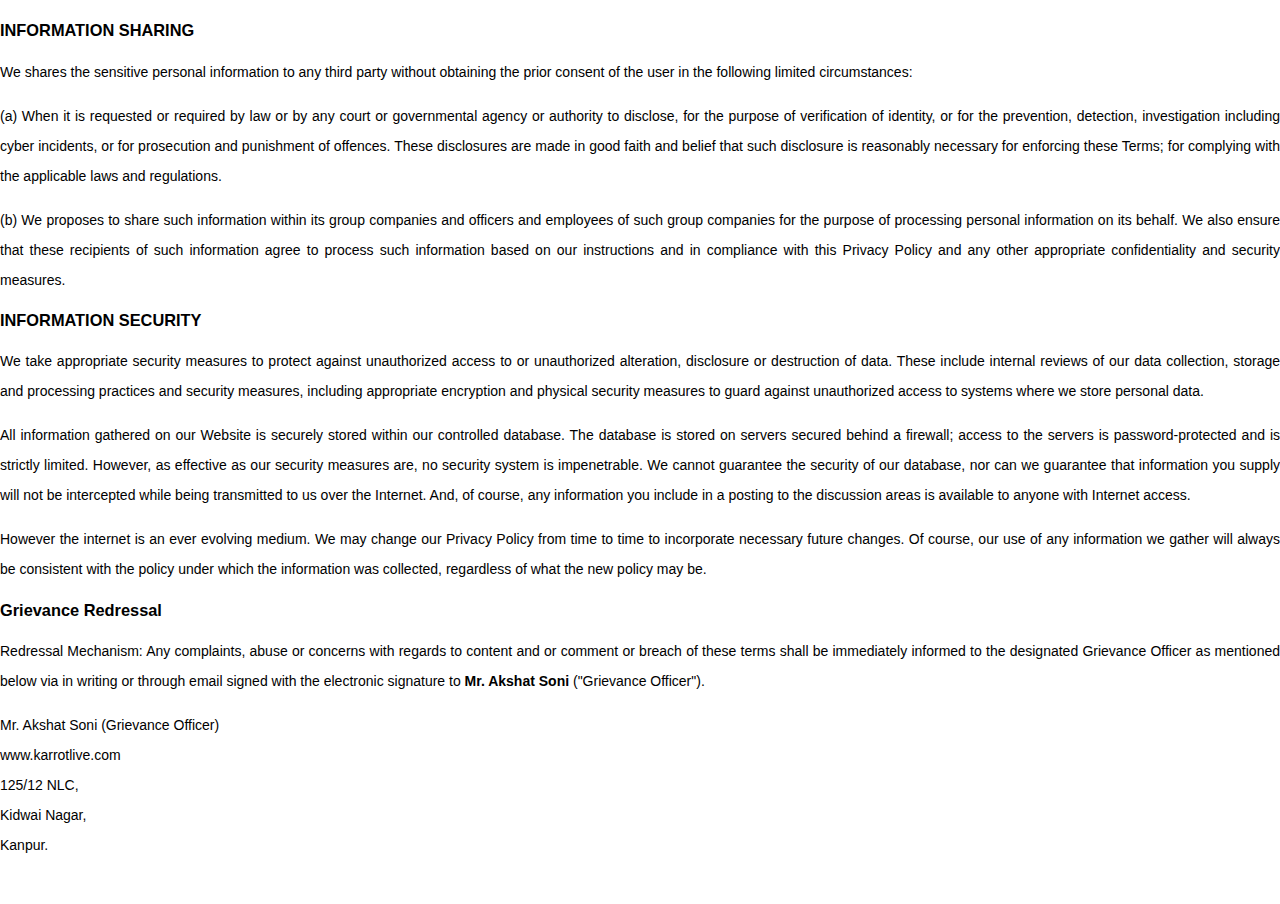
<file: Opening_footer__privacy.html>
<!DOCTYPE html>
<html lang="en">
  <head>
    <meta charset="UTF-8" />
    <meta http-equiv="X-UA-Compatible" content="IE=edge" />
    <meta name="viewport" content="width=device-width, initial-scale=1.0" />
    <title>Karrot</title>
    <link rel="shortcut icon" type="image/jpg" href="assets/tata.jpeg" />
    <link rel="preconnect" href="https://fonts.googleapis.com" />
    <link rel="preconnect" href="https://fonts.gstatic.com" crossorigin />
    <link
      rel="stylesheet"
      type="text/css"
      href="https://unpkg.com/aos@2.3.0/dist/aos.css"
    />
    <style type="text/css">
      * {
        box-sizing: border-box;
      }
      body {
        margin: 0;
        width: 100%;
        font-family: "Roboto", sans-serif;
        overflow-x: hidden;
      }
   /*
    - Template Name: Fox
    - Template URI: 
    - Author: Mohamed Kamel
    - Author URI: https://www.facebook.com/M.Kamel090
    - Description: Fox This is html5 template for App Landing Page
    - Version: 1.0
    - Tags: HTML, Mobile App, Template, Landing Page , Responsive, Bootstrap 4 
*/

/* ----------------------------------------------------
    CSS INDEX        

    01. START GENERAL STYLE (font, body, btn, section-title, section-padding, margins ... etc)
    02. START PRELOADER STYLE
    03. START HEADER STYLE
    04. START SLIDE STYLE
    05. START BOXES SECTION
    06. START WHY US SECTION
    07. START MAIN FEATURES SECTION
    08. START OTHER FEATURES SECTION
    09. START WATCH VIDEO SECTION
    10. START SCREENSHOTS SECTION
    11. START TESTIMONIAL SECTION
    12. START FUN FACTS SECTION
    13. START PRICE TABLE SECTION
    14. START TEAM SECTION
    15. START FAQ SECTION
    16. START LOGOS SECTION
    17. START RECENT NEWS SECTION
    18. START DOWNLOAD APP SECTION
    19. START GET IN TOUCH SECTION
    20. START MAP SECTION
    21. START FOOTER SECTION
    22. START BLOG PAGE
    23. START SIDEBAR
    24. START SINGLE BLOG PAGE
    25. START CONTACT PAGE
    26. START CAREER PAGE
    27. START OUR TEAM PAGE

/* ----------------------------------------------------*/

/*------------------------------
    01. START GENERAL STYLE
------------------------------*/

@import url('https://fonts.googleapis.com/css2?family=Montserrat:wght@400;500;600;700;800&display=swap');

body {
    font-family: 'Montserrat', sans-serif !important;
    font-size: 14px;
    position: relative;
    overflow-x: hidden;
  }

p {
    font-weight: 400;
    line-height: 30px;
  
}
.paragragh_justify{
    text-align: justify;
}
.banner_justify{
    text-align: justify;
}
@media screen and (max-width: 600px){
    .paragragh_justify{
        text-align: left;
    }
   
}

@media screen and (max-width: 900px){
  .container  .title-center{
        font-size: 1.8rem;
        margin-top: -30px;
    }
    
}
 @media screen and (max-width: 990px){
 .container .title-about{
    font-size: 1.8rem;
    margin-top: -55px;
 }
 .row .about_head { 
    font-size: 1.3rem;
    margin-top: -55px;
  
 }
 .about_h2{
     font-size: 1.2rem;
 }
  .row .list_li li{
     line-height: 25px;
 }
}
.row-margin{
  margin : 0;
}

.row
{
    margin-left: auto;
    margin-right: auto;
}

   .row .list_li li{
     line-height: 30px;
 }
 .row .content_terms ol li{
     list-style-type: none;
 }
 
   
    </style>

    
  </head>
  <body>
    <div class="container">
    <div class="row">
        <div class="col-12">
            <div class="space-50"></div>
            <div class="space-50"></div>
            <h1 class="title_policy">PRIVACY POLICY</h1>
            <div class="row">
                <h6 class="content_terms"><i>Welcome to Karrot’s Privacy Policy</i></h6>
                <div class="space-50"></div>
                <p  class="paragragh_justify">
The Website and the Application is a startup operated and run by Akshat Soni, Nikhil Pal, Arpit Nigam, having its address at “125/12 NLC KIDWAI NAGAR, KANPUR, INDIA”. We are operating the Website and the Mobile Application on the Brand Name “Karrot”.
</p>
<!-- <p  class="paragragh_justify">
This legal agreement is an electronic record in terms of Indian Information Technology Act, 2000 and rules there under as applicable and the amended provisions about electronic records in various statutes as amended by the Indian Information Technology Act, 2000. This electronic record is generated by a computer system and does not require any physical or digital signatures.
</p> -->
<p  class="paragragh_justify">
This legal document is published in accordance with the provisions of Rule 3 (1) of the Indian Information Technology (Intermediaries guidelines) Rules, 2011 and Rule 4 of the Information Technology (Reasonable security practices and procedures and sensitive personal data or information) Rules, 2011 of Information Technology Act, 2000 amended through Information Technology Amendment Act, 2008 that require publishing the Terms and practices for access or usage of the Platform.
</p><p  class="paragragh_justify">
The creator of this Privacy Policy ensures a steady commitment to Your privacy with regard to the protection of your invaluable information that you may share across on this platform. This privacy policy contains information about the Website “www.karrotlive.com” and Mobile Application “Karrot” (hereinafter collectively referred to as the “ Platform”).
</p><p  class="paragragh_justify">
To provide You with Our uninterrupted use of the Platform, We may collect and, in some circumstances, disclose information about you with your permission. To ensure better protection of Your privacy, We provide this notice explaining Our information collection and disclosure policies, and the choices You make about the way Your information is collected and used.

</p><p  class="paragragh_justify">

This Privacy Policy shall be in compliance with the General Data Protection Regulation (GDPR) in effect from May 25, 2018, and any and all provisions that may read to the contrary shall be deemed to be void and unenforceable as of that date. If you do not agree with the terms and conditions of our Privacy Policy, including in relation to the manner of collection or use of your information, please do not use or access the Site. If you have any questions or concerns regarding this Privacy Policy, you should contact our Customer Support Desk at support@karrotlive.com.
</p><p  class="paragragh_justify">
ANY CAPITALIZED WORDS USED HENCEFORTH SHALL HAVE THE MEANING ACCORDED TO THEM UNDER THIS AGREEMENT. FURTHER, ALL HEADING USED HEREIN ARE ONLY FOR THE PURPOSE OF ARRANGING THE VARIOUS PROVISIONS OF THE AGREEMENT IN ANY MANNER. NEITHER THE USER NOR THE CREATORS OF THIS PRIVACY POLICY MAY USE THE HEADING TO INTERPRET THE PROVISIONS CONTAINED WITHIN IT IN ANY MANNER.
                </p>
                
                    <p  class="paragragh_justify">
                        This Privacy Policy is an electronic record in the form of an electronic contract formed under the information Technology Act, 2000 and the rules made thereunder and the amended provisions pertaining to electronic documents / records in various statutes as amended by the information Technology Act, 2000. This Privacy Policy does not require any physical, electronic or digital signature.                    </p>
                    
                    <p  class="paragragh_justify">
                        This document is published and shall be construed in accordance with the provisions of the Information Technology (reasonable security practices and procedures and sensitive personal data of information) rules, 2011 under Information Technology Act, 2000; that require publishing of the Privacy Policy for collection, use, storage and transfer of sensitive personal data or information.
                        </p>
                    <p  class="paragragh_justify">
                        Please read this Privacy Policy carefully by using the Website, you indicate that you understand, agree and consent to this Privacy Policy. If you do not agree with the terms of this Privacy Policy, please do not use this Website. 
                    </p>
                    <p  class="paragragh_justify">
                        By providing us your Information or by making use of the facilities provided by the Website, You hereby consent to the collection, storage, processing and transfer of any or all of Your Personal Information and Non-Personal Information by us as specified under this Privacy Policy. You further agree that such collection, use, storage and transfer of Your Information shall not cause any loss or wrongful gain to you or any other person.
                    </p>
                    <h3>USER INFORMATION</h3>
                <p  class="paragragh_justify">
                    To avail certain services on our Websites, users are required to provide certain information for the registration process namely: - a) your name, b) email address, c) sex, d) age, e) PIN code, f) credit card or debit card details g) medical records and history h) sexual orientation, i) biometric information, j) password etc., and / or your occupation, interests, and the like. The Information as supplied by the users enables us to improve our sites and provide you the most user-friendly experience.
                </p>
                <p  class="paragragh_justify">
                    All required information is service dependent and we may use the above said user information to, maintain, protect, and improve its services (including advertising services) and for developing new services
                </p>
            <p  class="paragragh_justify">
                Such information will not be considered as sensitive if it is freely available and accessible in the public domain or is furnished under the Right to Information Act, 2005 or any other law for the time being in force.
            </p>
            <h2>COOKIES</h2>
            <p  class="paragragh_justify">
                To improve the responsiveness of the sites for our users, we may use "cookies", or similar electronic tools to collect information to assign each visitor a unique, random number as a User Identification (User ID) to understand the user's individual interests using the Identified Computer. Unless you voluntarily identify yourself (through registration, for example), we will have no way of knowing who you are, even if we assign a cookie to your computer. The only personal information a cookie can contain is information you supply (an example of this is when you ask for our Personalised Horoscope). A cookie cannot read data off your hard drive. Our advertisers may also assign their own cookies to your browser (if you click on their ads), a process that we do not control. 
            </p>
        <p  class="paragragh_justify">
            Our web servers automatically collect limited information about your computer's connection to the Internet, including your IP address, when you visit our site. (Your IP address is a number that lets computers attached to the Internet know where to send you data -- such as the web pages you view.) Your IP address does not identify you personally. We use this information to deliver our web pages to you upon request, to tailor our site to the interests of our users, to measure traffic within our site and let advertisers know the geographic locations from where our visitors come. 
        </p>
        <h3>LINKS TO THE OTHER SITES</h3>
        <p  class="paragragh_justify">
            Our policy discloses the privacy practices for our own web site only. Our site provides links to other websites also that are beyond our control. We shall in no way be responsible in way for your use of such sites.5.
        </p>
        <h3>INFORMATION SHARING</h3>
        <p  class="paragragh_justify">
            We shares the sensitive personal information to any third party without obtaining the prior consent of the user in the following limited circumstances:
        </p>
        <p  class="paragragh_justify">
            (a) When it is requested or required by law or by any court or governmental agency or authority to disclose, for the purpose of verification of identity, or for the prevention, detection, investigation including cyber incidents, or for prosecution and punishment of offences. These disclosures are made in good faith and belief that such disclosure is reasonably necessary for enforcing these Terms; for complying with the applicable laws and regulations. 
        </p>
        <p  class="paragragh_justify">
            (b) We proposes to share such information within its group companies and officers and employees of such group companies for the purpose of processing personal information on its behalf. We also ensure that these recipients of such information agree to process such information based on our instructions and in compliance with this Privacy Policy and any other appropriate confidentiality and security measures.
        </p>
        <h3>INFORMATION SECURITY</h3>
        <p  class="paragragh_justify">
            We take appropriate security measures to protect against unauthorized access to or unauthorized alteration, disclosure or destruction of data. These include internal reviews of our data collection, storage and processing practices and security measures, including appropriate encryption and physical security measures to guard against unauthorized access to systems where we store personal data.
        </p>
        <p  class="paragragh_justify">
            All information gathered on our Website is securely stored within our controlled database. The database is stored on servers secured behind a firewall; access to the servers is password-protected and is strictly limited. However, as effective as our security measures are, no security system is impenetrable. We cannot guarantee the security of our database, nor can we guarantee that information you supply will not be intercepted while being transmitted to us over the Internet. And, of course, any information you include in a posting to the discussion areas is available to anyone with Internet access. 
        </p>
        <p  class="paragragh_justify">
            However the internet is an ever evolving medium. We may change our Privacy Policy from time to time to incorporate necessary future changes. Of course, our use of any information we gather will always be consistent with the policy under which the information was collected, regardless of what the new policy may be. 
        </p>
        <h3>Grievance Redressal </h3>
        <p  class="paragragh_justify">
            Redressal Mechanism: Any complaints, abuse or concerns with regards to content and or comment or breach of these terms shall be immediately informed to the designated Grievance Officer as mentioned below via in writing or through email signed with the electronic signature to <b>Mr. Akshat Soni</b> ("Grievance Officer").
        </p>
        <p  class="paragragh_justify">
            Mr. Akshat Soni (Grievance Officer) <br/>
www.karrotlive.com<br/>
125/12 NLC,<br/>
Kidwai Nagar,<br/>
Kanpur.<br/><br/>
        </p>
</div>
            <div class="space-50"></div>
        </div>
    </div>
</div>

</body>
</html>
</file>
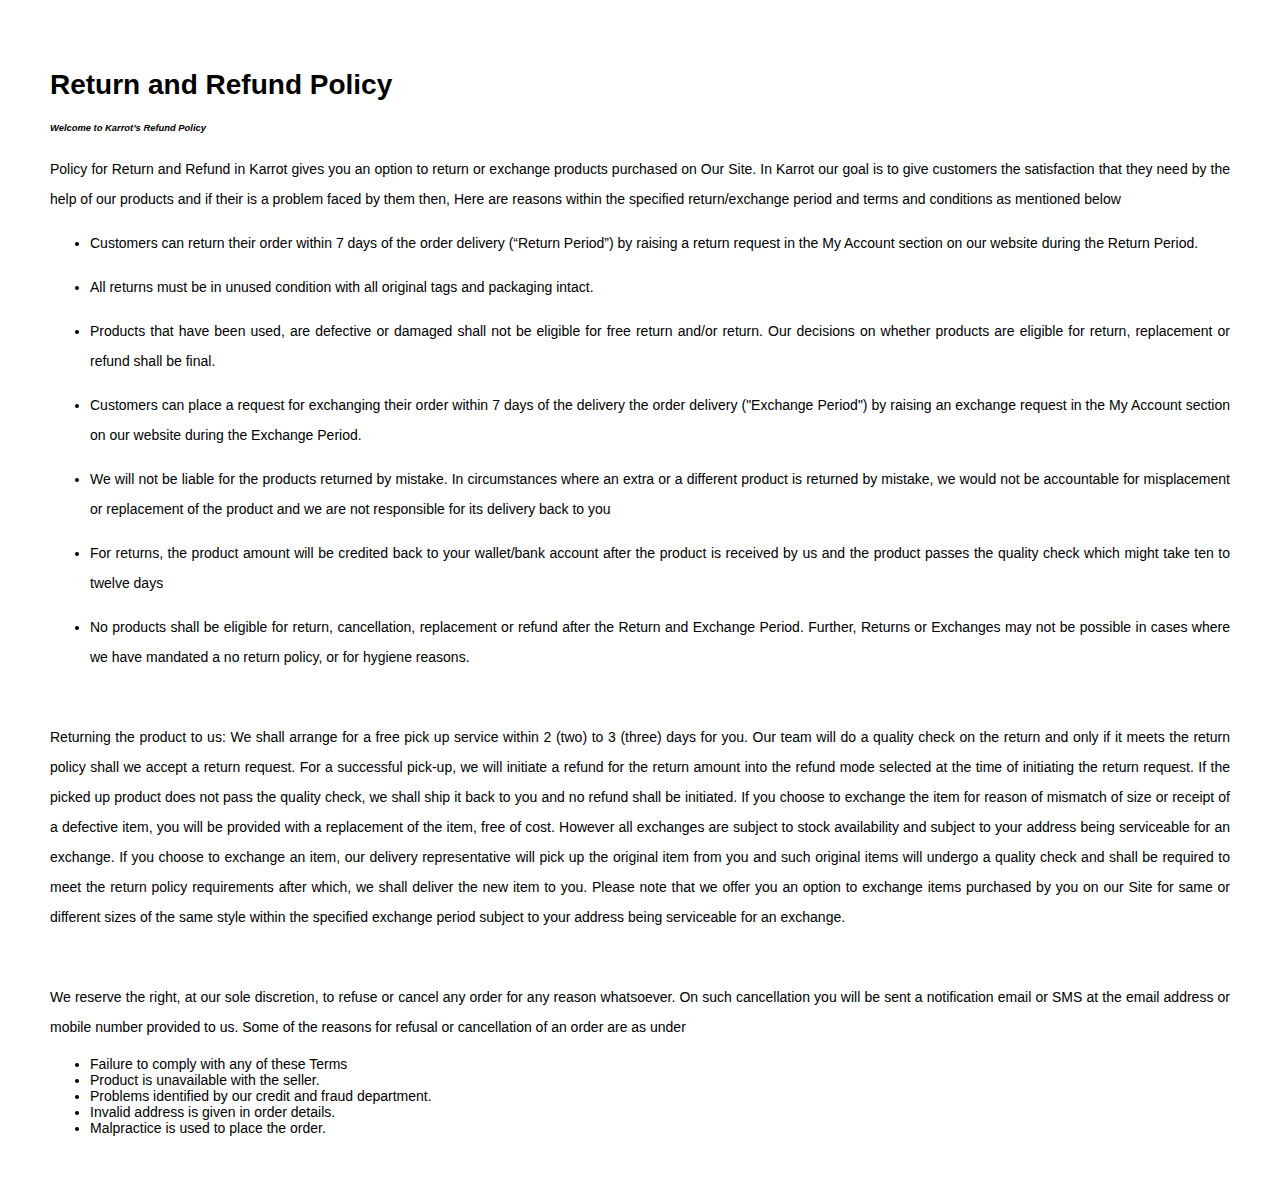
<file: Opening_footer__return.html>
<!DOCTYPE html>
<html lang="en">
  <head>
    <meta charset="UTF-8" />
    <meta http-equiv="X-UA-Compatible" content="IE=edge" />
    <meta name="viewport" content="width=device-width, initial-scale=1.0" />
    <title>Karrot</title>
    <link rel="shortcut icon" type="image/jpg" href="assets/tata.jpeg" />
    <link rel="preconnect" href="https://fonts.googleapis.com" />
    <link rel="preconnect" href="https://fonts.gstatic.com" crossorigin />
    <link
      rel="stylesheet"
      type="text/css"
      href="https://unpkg.com/aos@2.3.0/dist/aos.css"
    />
    <style type="text/css">
      * {
        box-sizing: border-box;
      }
      body {
        margin: 0;
        padding: 50px;
        width: 100%;
        font-family: "Roboto", sans-serif;
        overflow-x: hidden;
      }

@import url('https://fonts.googleapis.com/css2?family=Montserrat:wght@400;500;600;700;800&display=swap');

body {
    font-family: 'Montserrat', sans-serif !important;
    font-size: 14px;
    position: relative;
    overflow-x: hidden;
  }

p {
    font-weight: 400;
    line-height: 30px;
  
}
.paragragh_justify{
    text-align: justify;
}
.banner_justify{
    text-align: justify;
}
@media screen and (max-width: 600px){
    .paragragh_justify{
        text-align: left;
    }
   
}

@media screen and (max-width: 900px){
  .container  .title-center{
        font-size: 1.8rem;
        margin-top: -30px;
    }
    
}
 @media screen and (max-width: 990px){
 .container .title-about{
    font-size: 1.8rem;
    margin-top: -55px;
 }
 .row .about_head { 
    font-size: 1.3rem;
    margin-top: -55px;
  
 }
 .about_h2{
     font-size: 1.2rem;
 }
  .row .list_li li{
     line-height: 25px;
 }
}
.row-margin{
  margin : 0;
}

.row
{
    margin-left: auto;
    margin-right: auto;
}

   .row .list_li li{
     line-height: 30px;
 }
 .row .content_terms ol li{
     list-style-type: none;
 }
 .space-50{
    margin-top: 50px;
 }
   
    </style>

    
  </head>
  <body>
    <div class="container">
    <div class="row">
        <div class="col-12">
        
            <h1 class="title_term">Return and Refund Policy</h1>
            <div class="row">
            <div class="content_terms">
            <h6><i> Welcome to Karrot’s Refund Policy </i></h6>
            <div class="space-25"></div>
            <p  class="paragragh_justify">
                Policy for Return and Refund in Karrot gives you an option to return or exchange products purchased on Our Site. In Karrot our goal is to give customers the satisfaction that they need by the help of our products and if their is a problem faced by them then, Here are reasons within the specified return/exchange period and terms and conditions as mentioned below
             </p>
         <ul>
                <li>
             
             <p  class="paragragh_justify">
                Customers can return their order within 7 days of the order delivery (“Return Period”) by raising a return request in the My Account section on our website during the Return Period.
             </p>
             </li>
             <li>
             <p  class="paragragh_justify">
                All returns must be in unused condition with all original tags and packaging intact.
             </p>
         </li>
         <li>
             <p  class="paragragh_justify">
                Products that have been used, are defective or damaged shall not be eligible for free return and/or return. Our decisions on whether products are eligible for return, replacement or refund shall be final.
             </p>
            </li>
            <li>

             <p  class="paragragh_justify">
                Customers can place a request for exchanging their order within 7 days of the delivery the order delivery ("Exchange Period") by raising an exchange request in the My Account section on our website during the Exchange Period.
             </p>
         </li>
             <li>
             <p  class="paragragh_justify">
     We will not be liable for the products returned by mistake. In circumstances where an extra or a different product is returned by mistake, we would not be accountable for misplacement or replacement of the product and we are not responsible for its delivery back to you
             </p>
</li>
  <li>
             <p  class="paragragh_justify">
     For returns, the product amount will be credited back to your wallet/bank account after the product is received by us and the product passes the quality check which might take ten to twelve days
             </p>
</li>
  <li>
             <p  class="paragragh_justify">
   No products shall be eligible for return, cancellation, replacement or refund after the Return and Exchange Period. Further, Returns or Exchanges may not be possible in cases where we have mandated a no return policy, or for hygiene reasons.
             </p>
</li>
</ul>
 <div class="space-50"></div> <div class="space-50"></div>
             <p  class="paragragh_justify">

Returning the product to us: We shall arrange for a free pick up service within 2 (two) to 3 (three) days for you. Our team will do a quality check on the return and only if it meets the return policy shall we accept a return request. For a successful pick-up, we will initiate a refund for the return amount into the refund mode selected at the time of initiating the return request. If the picked up product does not pass the quality check, we shall ship it back to you and no refund shall be initiated. If you choose to exchange the item for reason of mismatch of size or receipt of a defective item, you will be provided with a replacement of the item, free of cost. However all exchanges are subject to stock availability and subject to your address being serviceable for an exchange. If you choose to exchange an item, our delivery representative will pick up the original item from you and such original items will undergo a quality check and shall be required to meet the return policy requirements after which, we shall deliver the new item to you. Please note that we offer you an option to exchange items purchased by you on our Site for same or different sizes of the same style within the specified exchange period subject to your address being serviceable for an exchange.

</p>
 <div class="space-50"></div> <div class="space-50"></div>

             <p  class="paragragh_justify">


We reserve the right, at our sole discretion, to refuse or cancel any order for any reason whatsoever. On such cancellation you will be sent a notification email or SMS at the email address or mobile number provided to us. Some of the reasons for refusal or cancellation of an order are as under
</p>

<ul>
    <li>
    Failure to comply with any of these Terms
    </li>
    <li>
    Product is unavailable with the seller.
    </li>
    <li>
  Problems identified by our credit and fraud department.
    </li>
    <li>
   Invalid address is given in order details.
    </li>
    <li>
  Malpractice is used to place the order.
    </li>

</ul>





                   
</div>
</div>
</div>
</div>
</div>

      </body>

</html>
</file>
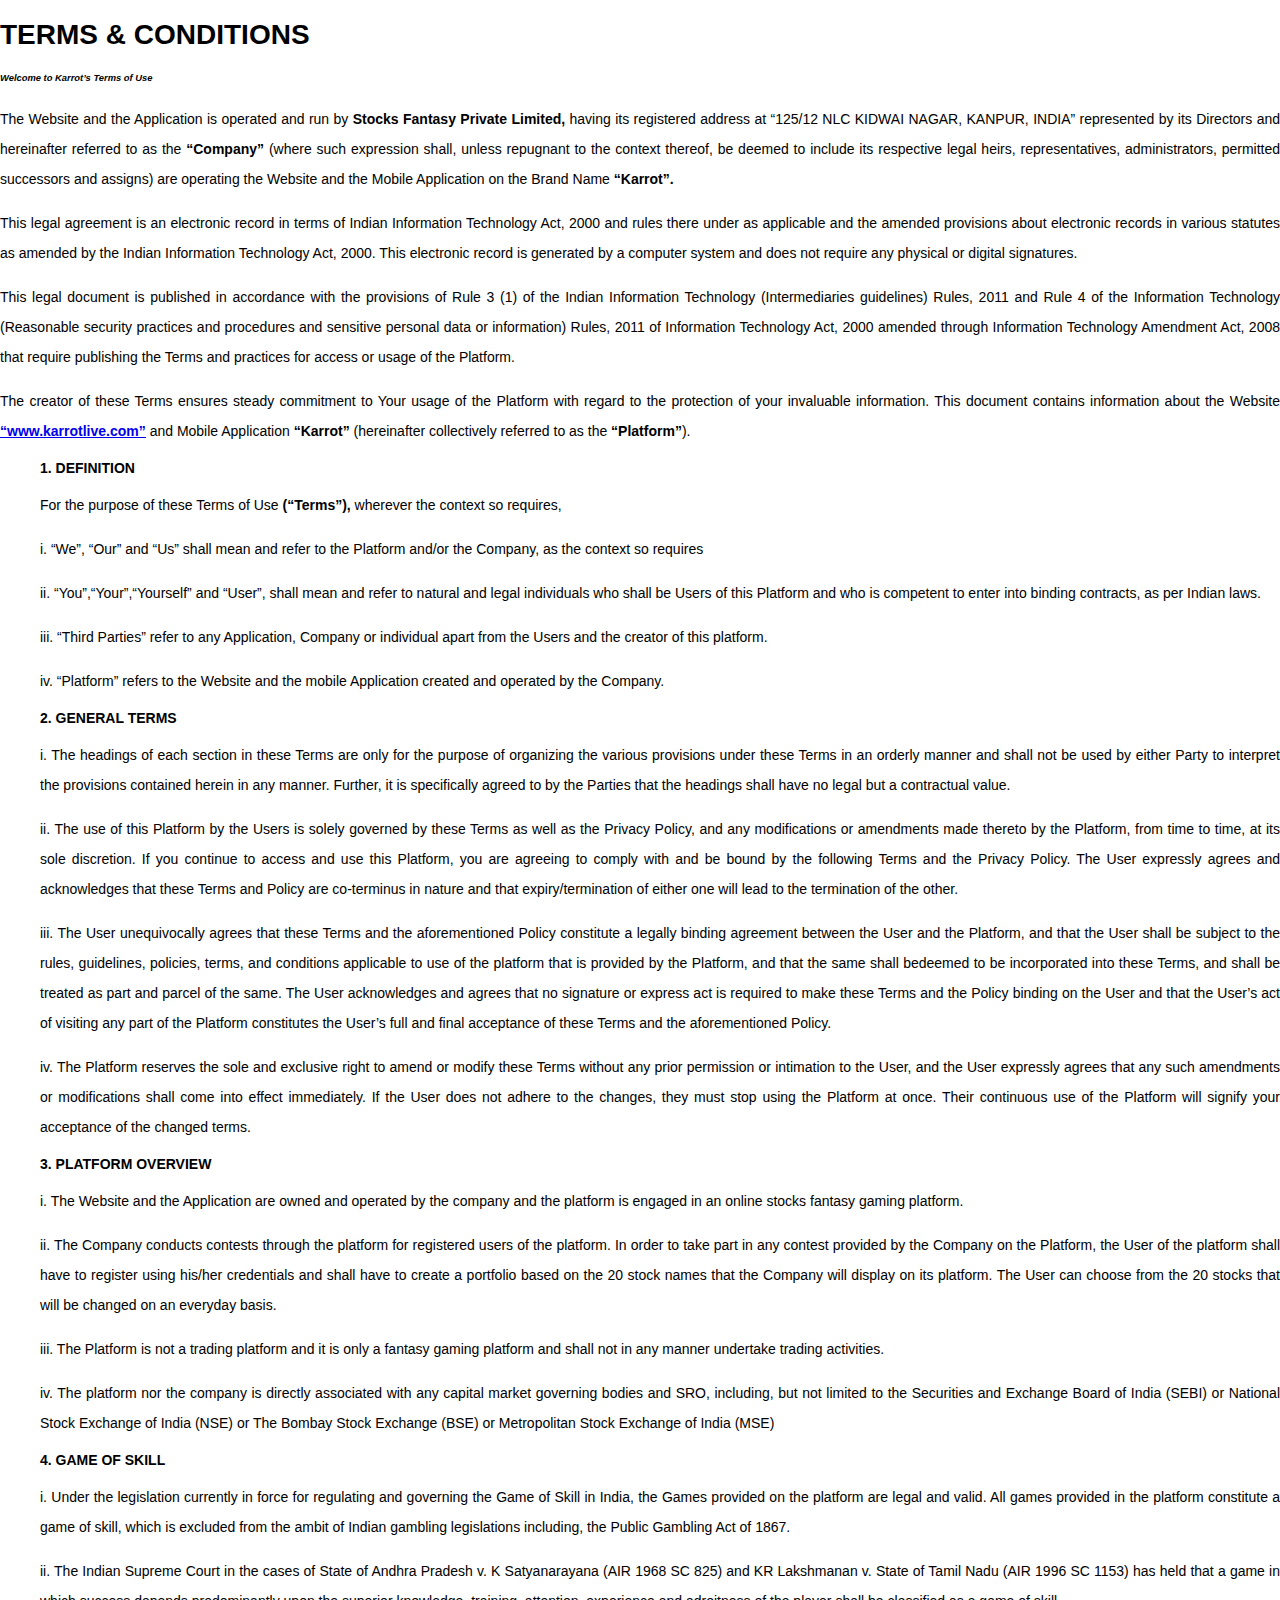
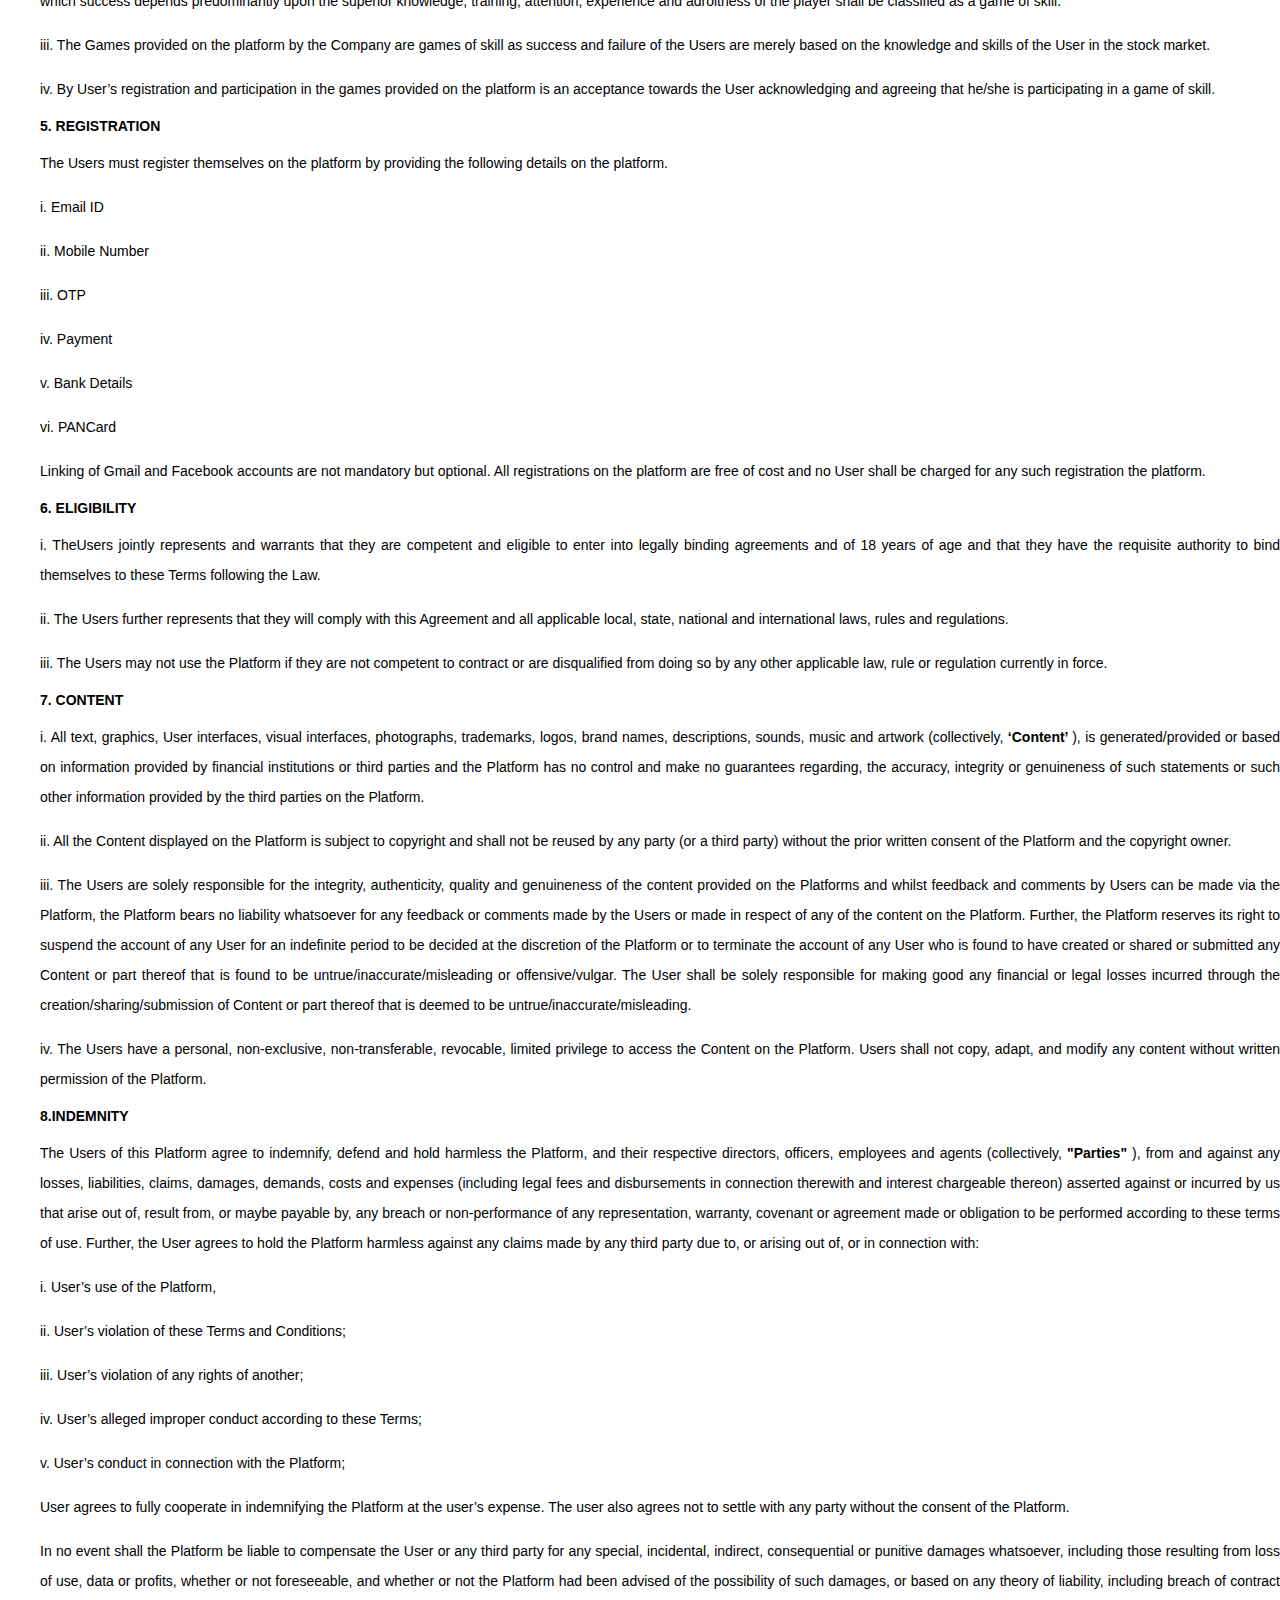
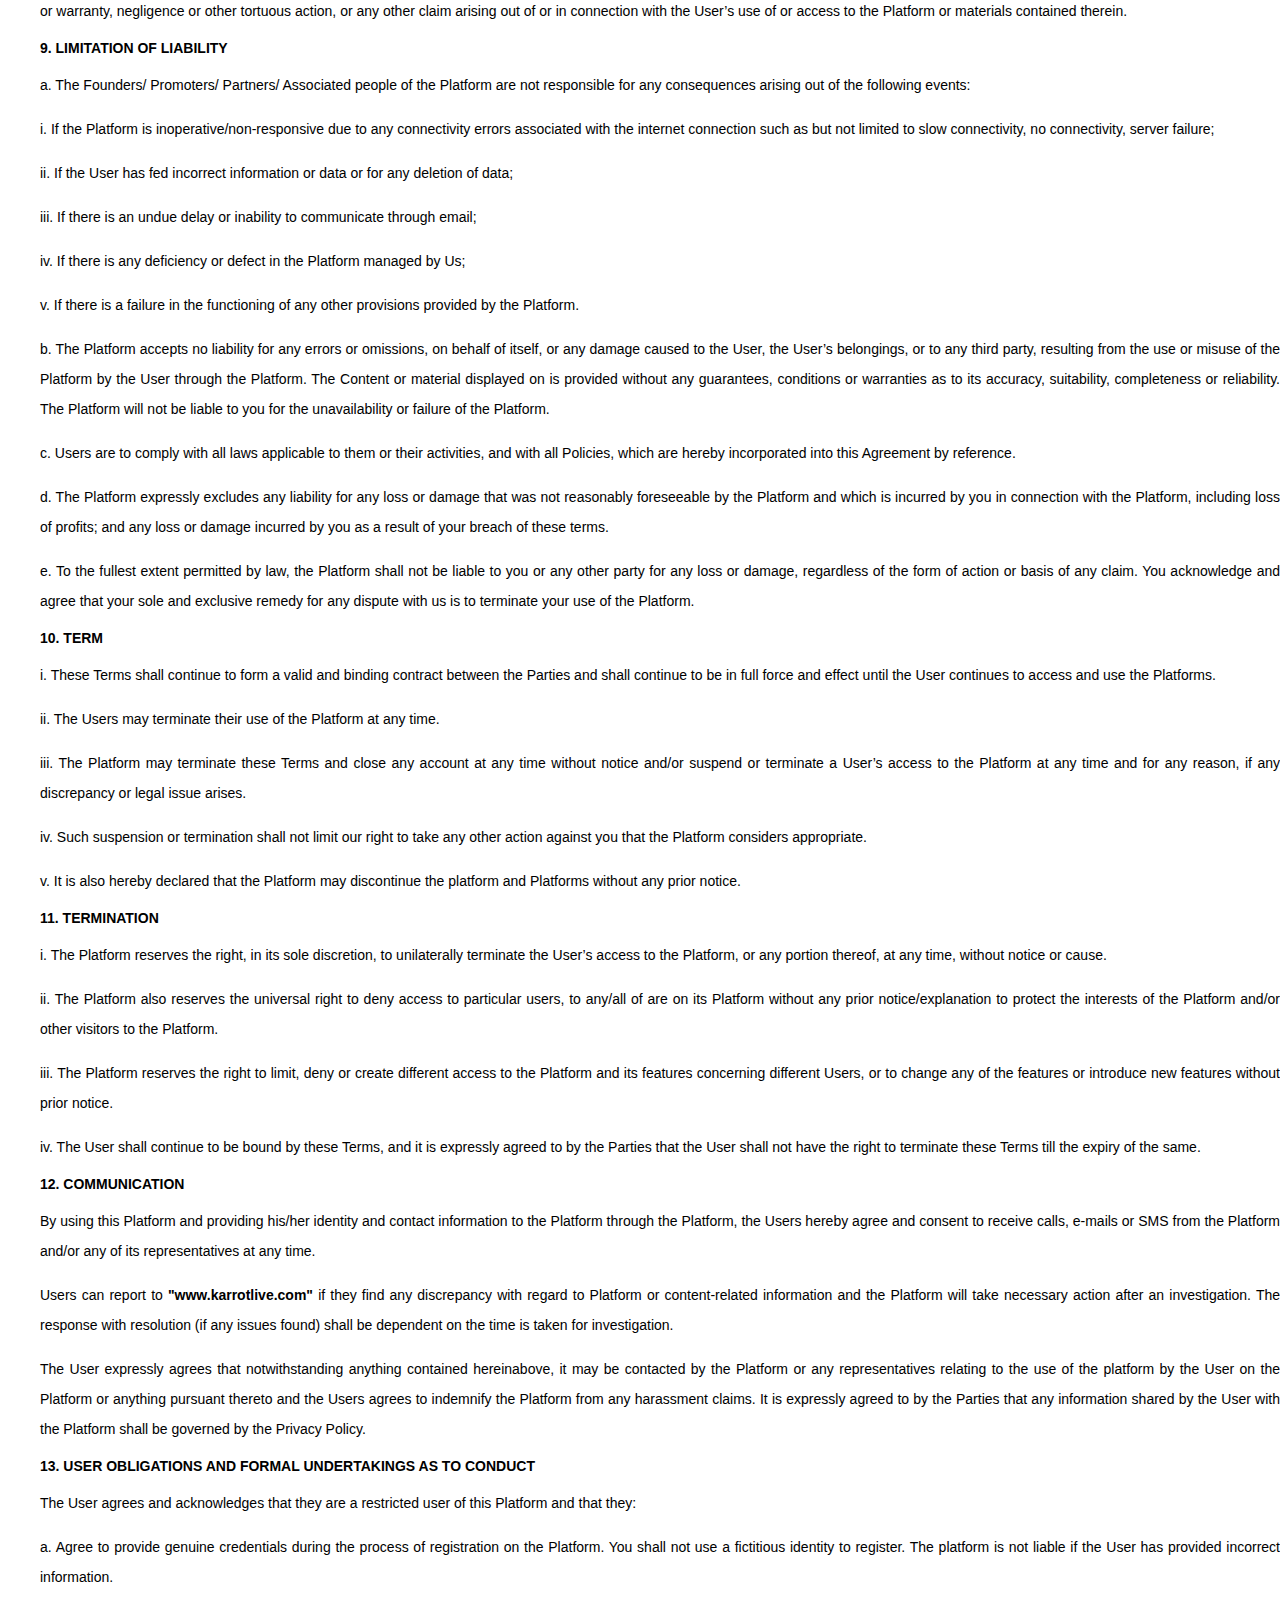
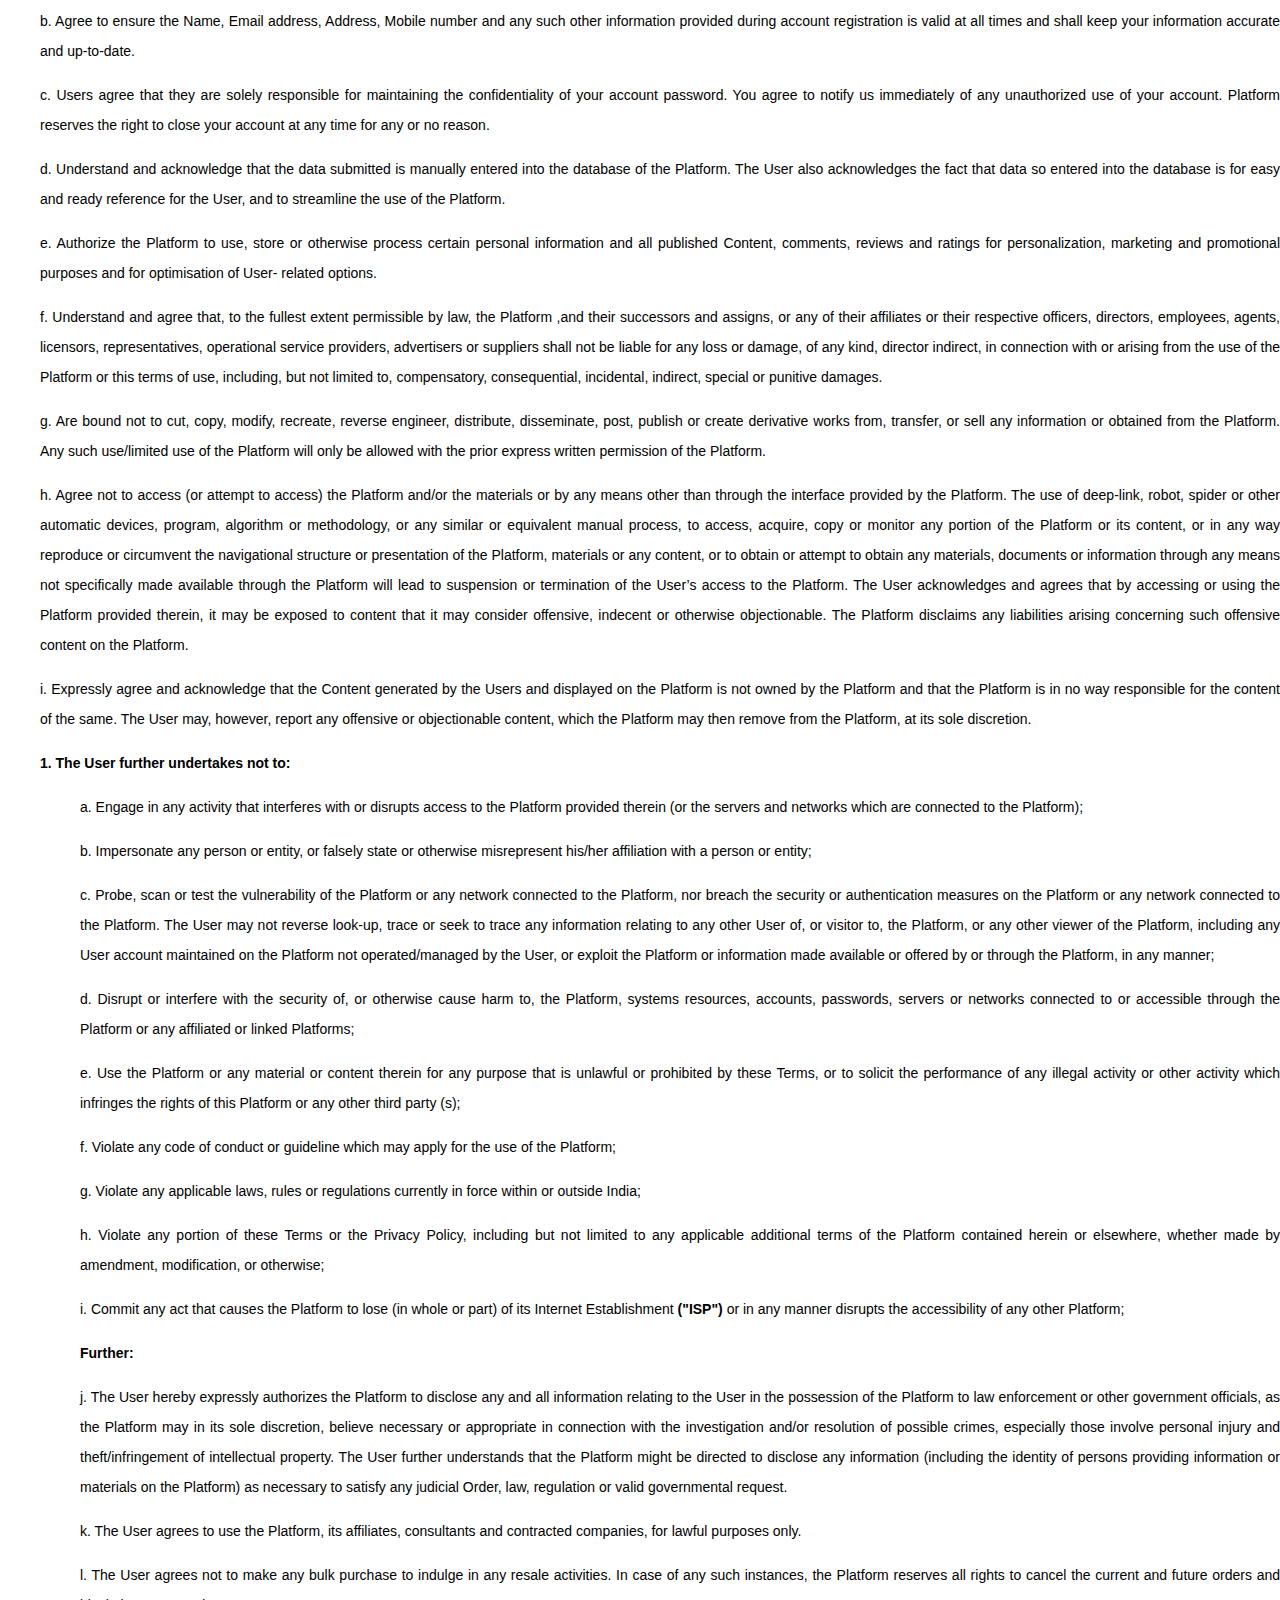
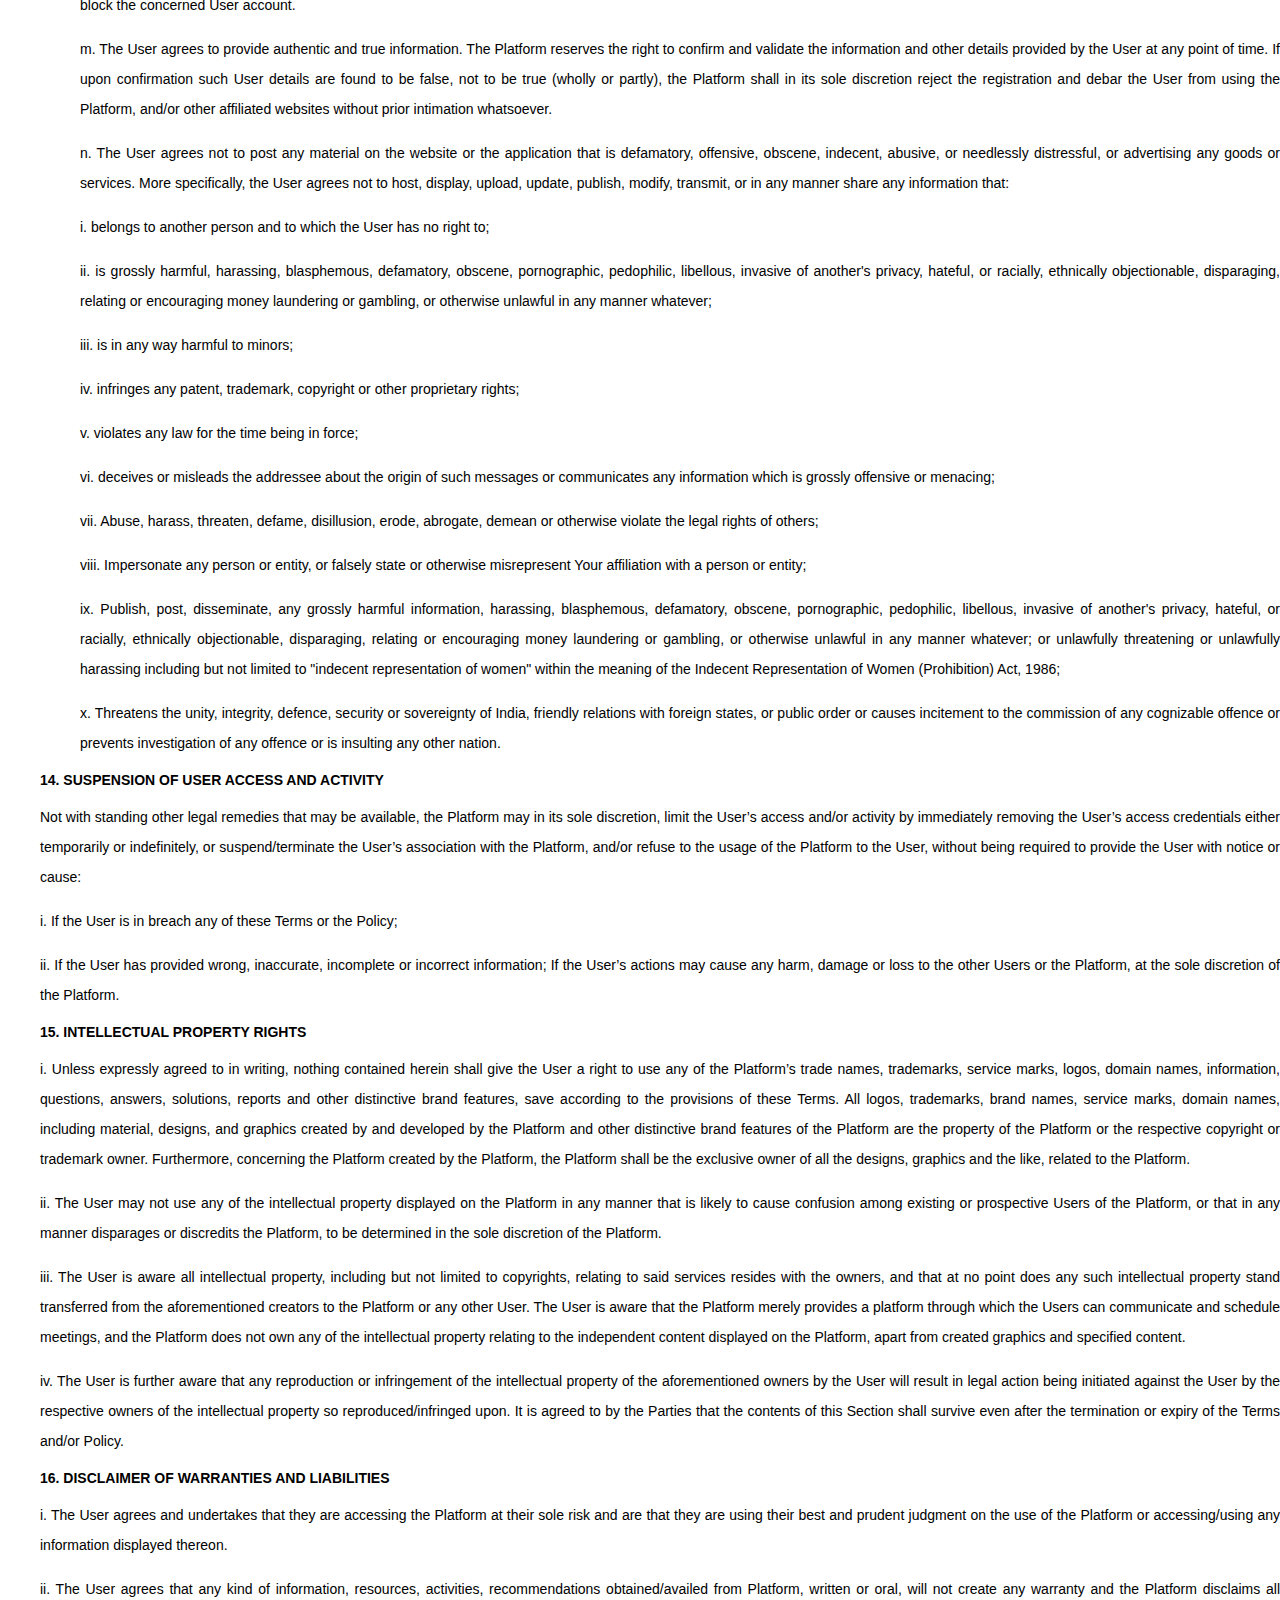
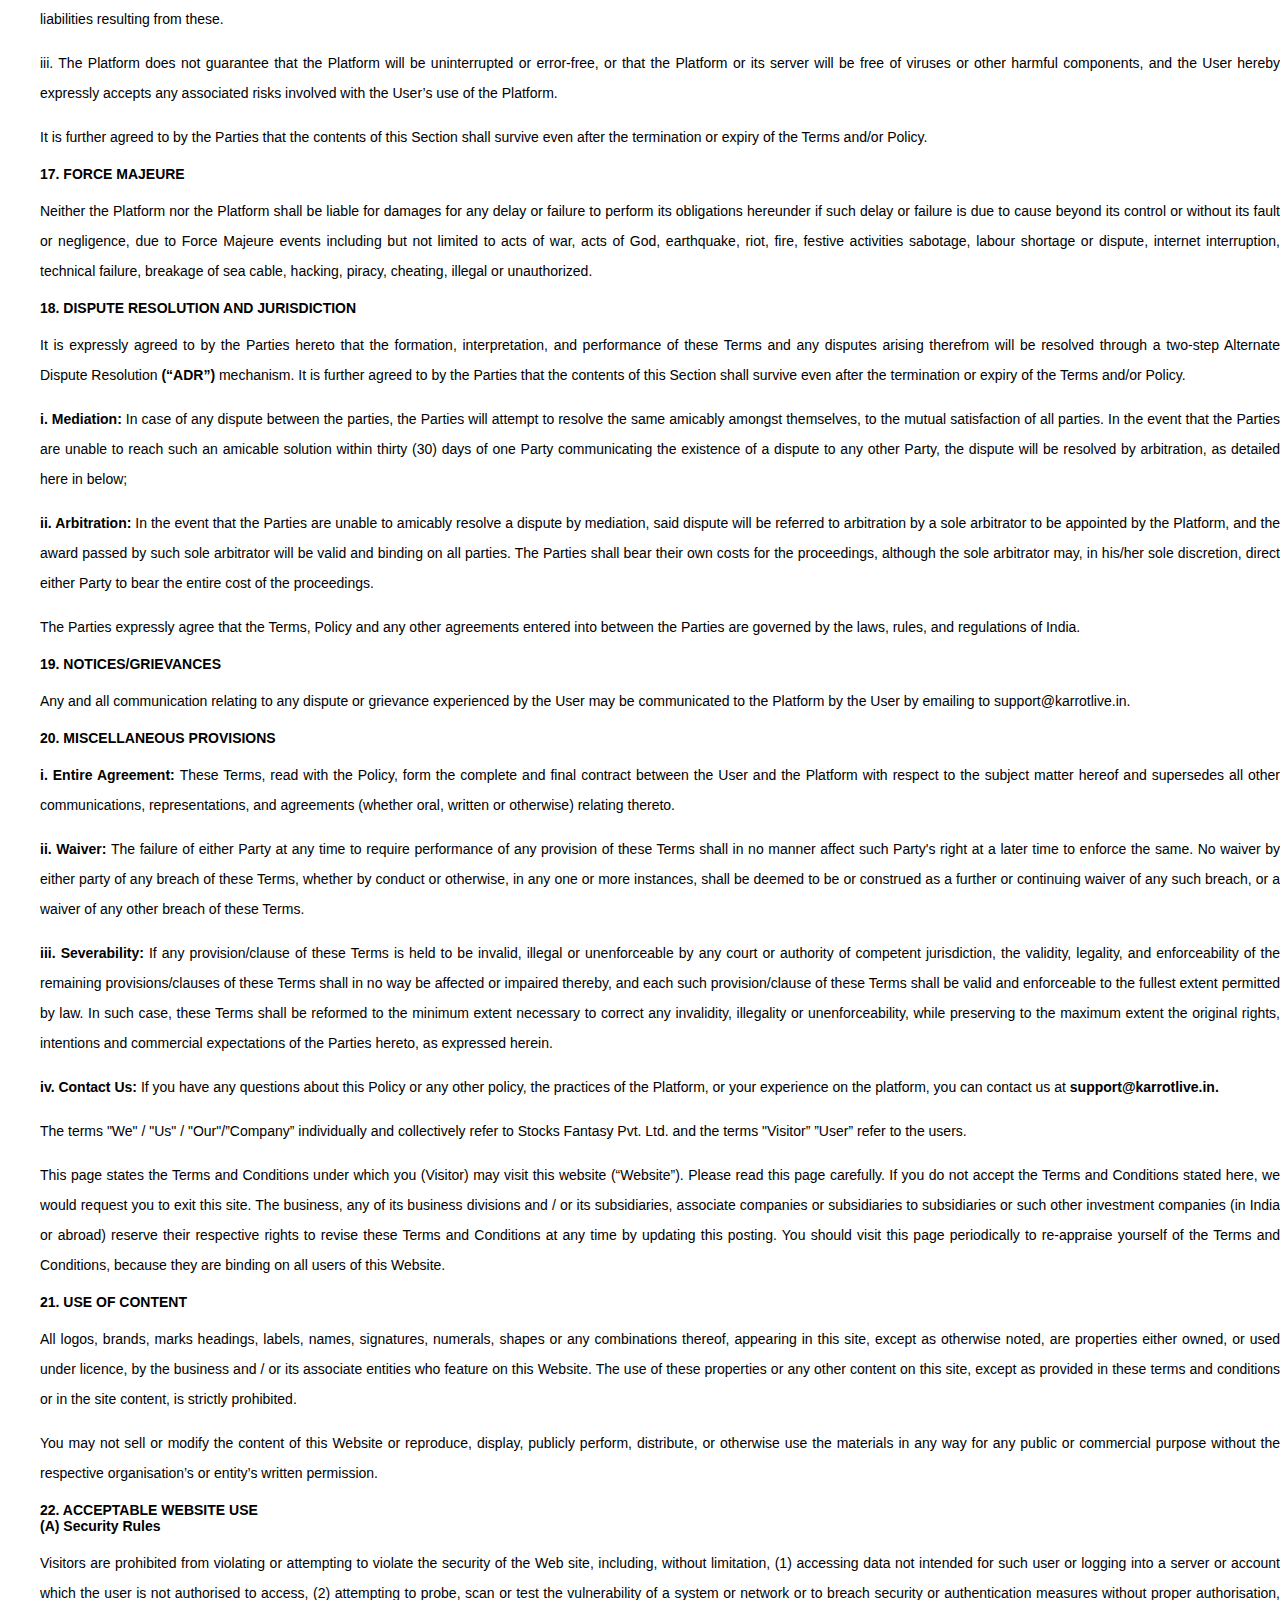
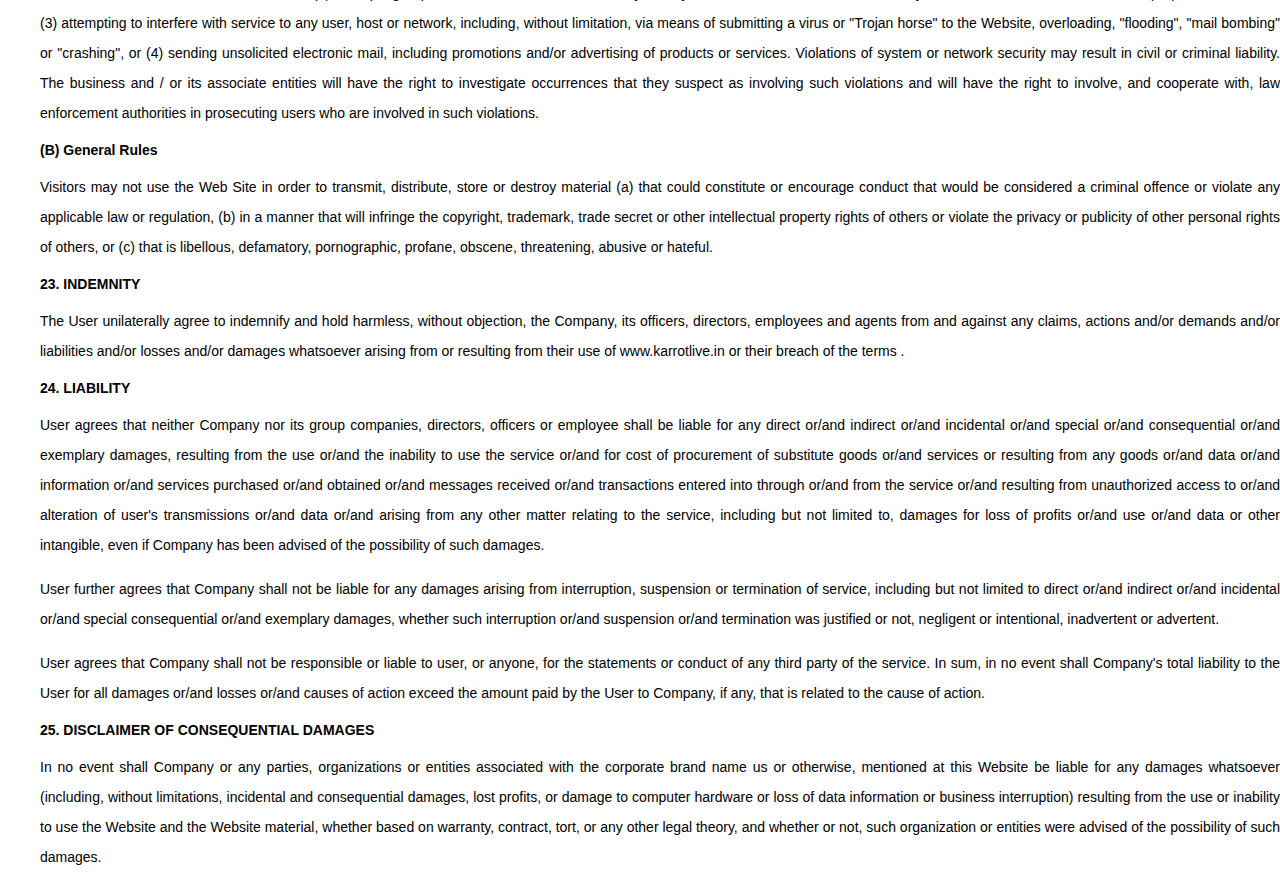
<file: Opening_footer__terms.html>
<!DOCTYPE html>
<html lang="en">
  <head>
    <meta charset="UTF-8" />
    <meta http-equiv="X-UA-Compatible" content="IE=edge" />
    <meta name="viewport" content="width=device-width, initial-scale=1.0" />
    <title>Karrot</title>
    <link rel="shortcut icon" type="image/jpg" href="assets/tata.jpeg" />
    <link rel="preconnect" href="https://fonts.googleapis.com" />
    <link rel="preconnect" href="https://fonts.gstatic.com" crossorigin />
    <link
      rel="stylesheet"
      type="text/css"
      href="https://unpkg.com/aos@2.3.0/dist/aos.css"
    />
    <style type="text/css">
      * {
        box-sizing: border-box;
      }
      body {
        margin: 0;
        width: 100%;
        font-family: "Roboto", sans-serif;
        overflow-x: hidden;
      }

@import url('https://fonts.googleapis.com/css2?family=Montserrat:wght@400;500;600;700;800&display=swap');

body {
    font-family: 'Montserrat', sans-serif !important;
    font-size: 14px;
    position: relative;
    overflow-x: hidden;
  }

p {
    font-weight: 400;
    line-height: 30px;
  
}
.paragragh_justify{
    text-align: justify;
}
.banner_justify{
    text-align: justify;
}
@media screen and (max-width: 600px){
    .paragragh_justify{
        text-align: left;
    }
   
}

@media screen and (max-width: 900px){
  .container  .title-center{
        font-size: 1.8rem;
        margin-top: -30px;
    }
    
}
 @media screen and (max-width: 990px){
 .container .title-about{
    font-size: 1.8rem;
    margin-top: -55px;
 }
 .row .about_head { 
    font-size: 1.3rem;
    margin-top: -55px;
  
 }
 .about_h2{
     font-size: 1.2rem;
 }
  .row .list_li li{
     line-height: 25px;
 }
}
.row-margin{
  margin : 0;
}

.row
{
    margin-left: auto;
    margin-right: auto;
}

   .row .list_li li{
     line-height: 30px;
 }
 .row .content_terms ol li{
     list-style-type: none;
 }
 
   
    </style>

    
  </head>
  <body>
    <div class="container">
    <div class="row">
        <div class="col-12">
            <div class="space-50"></div>
      <div class="space-50"></div>
            <h1 class="title_term">TERMS & CONDITIONS</h1>
            <div class="row">
            <div class="content_terms">
            <h6><i> Welcome to Karrot’s Terms of Use </i></h6>
            <div class="space-25"></div>
             <p  class="paragragh_justify">
                The Website and the Application is operated and run by<b> Stocks Fantasy Private Limited,</b>  
                having its registered address at “125/12 NLC KIDWAI NAGAR, KANPUR, INDIA” represented by its Directors and hereinafter
                  referred to as the<b> “Company”</b> (where such expression shall, unless repugnant to the context 
                  thereof, be deemed to include its respective legal heirs, representatives, administrators,
                   permitted successors and assigns) are operating the Website and the Mobile Application on
                    the Brand Name <b> “Karrot”.</b>
             </p>
             <p  class="paragragh_justify">
                This legal agreement is an electronic record in terms of Indian Information Technology Act, 2000 and 
                rules there under as applicable and the amended provisions about electronic records in various statutes 
                as amended by the Indian Information Technology Act, 2000. This electronic record is generated by a computer
                 system and does not require any physical or digital signatures.
             </p>
             <p  class="paragragh_justify">
                This legal document is published in accordance with the provisions of Rule 3 (1) of the Indian Information
                 Technology (Intermediaries guidelines) Rules, 2011 and Rule 4 of the Information Technology 
                 (Reasonable security practices and procedures and sensitive personal data or information) Rules, 2011 of
                  Information Technology Act, 2000 amended through Information Technology Amendment Act, 2008 that require 
                  publishing the Terms and practices for access or usage of the Platform.
             </p>
             <p  class="paragragh_justify">
                The creator of these Terms ensures steady commitment to Your usage of the Platform with regard to the
                 protection of your invaluable information. This document contains information about the Website 
                 <a rel="canonical" href="https://www.karrotlive.com/" target="_blank"><u>
                <b> “www.karrotlive.com”</b></u></a> and Mobile Application <b> “Karrot”</b> (hereinafter collectively referred to as the <b>“Platform”</b>).
             </p>



               <ol>
                   <b>1. DEFINITION </b>
                  <p  class="paragragh_justify"> For the purpose of these Terms of Use  <b>(“Terms”),</b>  wherever the context so requires,</p>
                   <li><p  class="paragragh_justify"> i. “We”, “Our” and “Us” shall mean and refer to the Platform and/or the Company, as the context so requires </p></li>
                   <li><p class="paragragh_justify">ii. “You”,“Your”,“Yourself” and “User”, shall mean and refer to natural and legal individuals who shall be Users
                        of this Platform and who is competent to enter into binding contracts, as per Indian laws. </p></li>
                    <li> <p  class="paragragh_justify">iii. “Third Parties” refer to any Application, Company or individual apart from the Users and the creator of this 
                        platform.</p></li>
                    <li><p  class="paragragh_justify">iv. “Platform” refers to the Website and the mobile Application created and operated by the Company.</p></li>    
               </ol>
            


                <ol>
                    <b>2. GENERAL TERMS</b>
                     <li> <p  class="paragragh_justify">i. The headings of each section in these Terms are only for the purpose of organizing the various
                          provisions under these Terms in an orderly manner and shall not be used by either Party to interpret 
                          the provisions contained herein in any manner. Further, it is specifically agreed to by the Parties 
                          that the headings shall have no legal but a contractual value.</p></li>
                    <li><p  class="paragragh_justify">
                        ii. The use of this Platform by the Users is solely governed by these Terms as well as the Privacy Policy,
                         and any modifications or amendments made thereto by the Platform, from time to time, at its sole discretion.
                          If you continue to access and use this Platform, you are agreeing to comply with and be bound by the following
                           Terms and the Privacy Policy. The User expressly agrees and acknowledges that these Terms and Policy are 
                           co-terminus in nature and that expiry/termination of either one will lead to the termination of the other.
                    </p></li>
                    <li><p  class="paragragh_justify">
                        iii. The User unequivocally agrees that these Terms and the aforementioned Policy constitute a legally binding 
                        agreement between the User and the Platform, and that the User shall be subject to the rules, guidelines, policies,
                         terms, and conditions applicable to use of the platform that is provided by the Platform, and that the same shall
                          bedeemed to be incorporated into these Terms, and shall be treated as part and parcel of the same. The User 
                          acknowledges and agrees that no signature or express act is required to make these Terms and the Policy binding 
                          on the User and that the User’s act of visiting any part of the Platform constitutes the User’s full and final
                           acceptance of these Terms and the aforementioned Policy.
                    </p></li>
                    <li><p  class="paragragh_justify">
                        iv. The Platform reserves the sole and exclusive right to amend or modify these Terms without any prior permission
                         or intimation to the User, and the User expressly agrees that any such amendments or modifications shall come into 
                         effect immediately. If the User does not adhere to the changes, they must stop using the Platform at once. Their 
                         continuous use of the Platform will signify your acceptance of the changed terms.
                    </p></li>
                </ol>



                <ol>
                   <b>3. PLATFORM OVERVIEW</b>
                 <li><p  class="paragragh_justify"> i. The Website and the Application are owned and operated by the company and the platform is engaged in
                      an online stocks fantasy gaming platform. </p></li>
                 <li><p  class="paragragh_justify">ii. The Company conducts contests through the platform for registered users of the platform. In order to 
                     take part in any contest provided by the Company on the Platform, the User of the platform shall have to 
                     register using his/her credentials and shall have to create a portfolio based on the 20 stock names that
                      the Company will display on its platform. The User can choose from the 20 stocks that will be changed on 
                      an everyday basis.</p> </li>
                  <li><p  class="paragragh_justify">iii. The Platform is not a trading platform and it is only a fantasy gaming platform and shall not in
                       any manner undertake trading activities.</p> </li> 
                       <li><p  class="paragragh_justify"> iv. The platform nor the company is directly associated with any capital market governing bodies 
                           and SRO, including, but not limited to the Securities and Exchange Board of India (SEBI) or National
                            Stock Exchange of India (NSE) or The Bombay Stock Exchange (BSE) or Metropolitan Stock Exchange of
                             India (MSE)</p></li>   
                </ol>



               <ol>
                <b>4. GAME OF SKILL</b>
                   <li><p  class="paragragh_justify"> i. Under the legislation currently in force for regulating and governing the Game of Skill in India,
                        the Games provided on the platform are legal and valid. All games provided in the platform constitute a
                         game of skill, which is excluded from the ambit of Indian gambling legislations including, the Public 
                         Gambling Act of 1867. </p></li>
                   <li><p  class="paragragh_justify">ii. The Indian Supreme Court in the cases of State of Andhra Pradesh v. K Satyanarayana (AIR 1968 SC 825)
                        and KR Lakshmanan v. State of Tamil Nadu (AIR 1996 SC 1153) has held that a game in which success depends 
                        predominantly upon the superior knowledge, training, attention, experience and adroitness of the player 
                        shall be classified as a game of skill. </p></li>
                   <li><p  class="paragragh_justify">iii. The Games provided on the platform by the Company are games of skill as success and failure of 
                       the Users are merely based on the knowledge and skills of the User in the stock market. </p></li>
                   <li><p  class="paragragh_justify">iv. By User’s registration and participation in the games provided on the platform is an acceptance 
                       towards the User acknowledging and agreeing that he/she is participating in a game of skill. </p></li>
                </ol>

                <ol>
                  <b>5. REGISTRATION</b>
                    <p  class="paragragh_justify">The Users must register themselves on the platform by providing the following details on the platform.</p>
                    <li><p>i. Email ID </p></li>
                    <li><p>ii. Mobile Number </p></li>
                    <li><p>iii. OTP </p></li>
                    <li><p>iv. Payment</p></li>
                    <li><p>v. Bank Details </p></li>
                    <li><p>vi. PANCard </p></li>
                    <p  class="paragragh_justify"> Linking of Gmail and Facebook accounts are not mandatory but optional. All registrations on the platform
                         are free of cost and no User shall be charged for any such registration the platform.</p>
                </ol>
                 

                 <ol>
                     <b>6. ELIGIBILITY </b>
                     <li><p  class="paragragh_justify"> i.  TheUsers jointly represents and warrants that they are competent and eligible to enter into legally
                          binding agreements and of 18 years of age and that they have the requisite authority to bind themselves 
                          to these Terms following the Law.</p></li>
                      <li><p  class="paragragh_justify">ii. The Users further represents that they will comply with this Agreement and all applicable local, 
                          state, national and international laws, rules and regulations. </p></li>
                      <li><p  class="paragragh_justify">iii. The Users may not use the Platform if they are not competent to contract or are disqualified 
                          from doing so by any other applicable law, rule or regulation currently in force. </p></li>    
                 </ol>


               <ol>
                     <b>7. CONTENT</b>
                   <li> <p  class="paragragh_justify"> i. All text, graphics, User interfaces, visual interfaces, photographs, trademarks,
                    logos, brand names, descriptions, sounds, music and artwork (collectively,<b> ‘Content’ </b> ), is generated/provided
                     or based on information provided by financial institutions or third parties and the Platform has no control 
                     and make no guarantees regarding, the accuracy, integrity or genuineness of such statements or such other 
                     information provided by the third parties on the Platform.</p></li> 
                    <li><p  class="paragragh_justify">ii. All the Content displayed on the Platform is subject to copyright and shall not be reused by 
                        any party (or a third party) without the prior written consent of the Platform and the copyright owner.</p></li> 
                    <li><p  class="paragragh_justify">iii. The Users are solely responsible for the integrity, authenticity, quality and genuineness of the content
                         provided on the Platforms and whilst feedback and comments by Users can be made via the Platform, the Platform 
                         bears no liability whatsoever for any feedback or comments made by the Users or made in respect of any of the
                          content on the Platform. Further, the Platform reserves its right to suspend the account of any User for an 
                          indefinite period to be decided at the discretion of the Platform or to terminate the account of any User
                           who is found to have created or shared or submitted any Content or part thereof that is found to be 
                           untrue/inaccurate/misleading or offensive/vulgar. The User shall be solely responsible for making good 
                           any financial or legal losses incurred through the creation/sharing/submission of Content or part thereof 
                           that is deemed to be untrue/inaccurate/misleading.</p></li>
                     <li><p  class="paragragh_justify">iv. The Users have a personal, non-exclusive, non-transferable, revocable, limited privilege
                         to access the Content on the Platform. Users shall not copy, adapt, and modify any content without written
                          permission of the Platform.</p></li>
                 </ol>
                  
                 <ol>
                   <b>8.INDEMNITY </b>
                    <p  class="paragragh_justify">The Users of this Platform agree to indemnify, defend and hold harmless the Platform, and their respective directors,
                    officers, employees and agents (collectively, <b>"Parties" </b>), from and against any losses, liabilities, claims, damages,
                    demands, costs and expenses (including legal fees and disbursements in connection therewith and interest chargeable thereon)
                    asserted against or incurred by us that arise out of, result from, or maybe payable by, any breach or non-performance of
                    any representation, warranty, covenant or agreement made or obligation to be performed according to these terms of use.
                    Further, the User agrees to hold the Platform harmless against any claims made by any third party due to, or arising out of,
                     or in connection with:</p>
                    <li><p  class="paragragh_justify"> i. User’s use of the Platform, </p></li>
                    <li><p  class="paragragh_justify">ii. User’s violation of these Terms and Conditions;</p></li>
                    <li><p  class="paragragh_justify"> iii. User’s violation of any rights of another; </p></li> 
                    <li><p  class="paragragh_justify"> iv. User’s alleged improper conduct according to these Terms;</p></li>
                    <li><p  class="paragragh_justify"> v. User’s conduct in connection with the Platform;</p></li> 
                    <p  class="paragragh_justify"> User agrees to fully cooperate in indemnifying the Platform at the user’s expense. 
                        The user also agrees not to settle with any party without the consent of the Platform.</p>
                   <p  class="paragragh_justify"> In no event shall the Platform be liable to compensate the User or any third party for any 
                       special, incidental, indirect, consequential or punitive damages whatsoever, including those 
                       resulting from loss of use, data or profits, whether or not foreseeable, and whether or not
                       the Platform had been advised of the possibility of such damages, or based on any theory of 
                       liability, including breach of contract or warranty, negligence or other tortuous action,
                       or any other claim arising out of or in connection with the User’s use of or access to the 
                       Platform or materials contained therein.</p>
                 </ol>

                  <ol>
                      <b>9. LIMITATION OF LIABILITY</b>
                      <p  class="paragragh_justify">a.  The Founders/ Promoters/ Partners/ Associated people of the Platform are not 
                          responsible for any consequences arising out of the following events:</p>
                        <li><p  class="paragragh_justify"> i. If the Platform is inoperative/non-responsive due to any connectivity errors associated with the
                             internet connection such as but not limited to slow connectivity, no connectivity, server failure;</p></li>  
                        <li><p  class="paragragh_justify">ii. If the User has fed incorrect information or data or for any deletion of data; </p></li> 
                        <li><p  class="paragragh_justify"> iii. If there is an undue delay or inability to communicate through email; </p></li>    
                        <li><p  class="paragragh_justify">iv. If there is any deficiency or defect in the Platform managed by Us; </p></li>
                        <li><p  class="paragragh_justify"> v. If there is a failure in the functioning of any other provisions provided by the Platform.</p></li>

                        <p  class="paragragh_justify"> b. The Platform accepts no liability for any errors or omissions, on behalf of itself, or any damage caused 
                            to the User, the User’s belongings, or to any third party, resulting from the use or misuse of the Platform
                             by the User through the Platform. The Content or material displayed on is provided without any guarantees,
                              conditions or warranties as to its accuracy, suitability, completeness or reliability. The Platform will
                               not be liable to you for the unavailability or failure of the Platform.</p>
                         <p  class="paragragh_justify">c. Users are to comply with all laws applicable to them or their activities, and with all Policies, which
                              are hereby incorporated into this Agreement by reference.</p>  
                        <p  class="paragragh_justify"> d. The Platform expressly excludes any liability for any loss or damage that was not reasonably foreseeable
                             by the Platform and which is incurred by you in connection with the Platform, including loss of profits; 
                             and any loss or damage incurred by you as a result of your breach of these terms.</p> 
                         <p  class="paragragh_justify"> e.  To the fullest extent permitted by law, the Platform shall not be liable to you or any other party for any 
                             loss or damage, regardless of the form of action or basis of any claim. You acknowledge and agree that your
                              sole and exclusive remedy for any dispute with us is to terminate your use of the Platform.</p>             
                    </ol>



                    <ol>
                        <b> 10. TERM  </b>
                        <li><p  class="paragragh_justify">i. These Terms shall continue to form a valid and binding contract between the Parties and shall continue
                             to be in full force and effect until the User continues to access and use the Platforms. </p></li>
                        <li><p  class="paragragh_justify">ii. The Users may terminate their use of the Platform at any time. </p></li>
                        <li><p  class="paragragh_justify">iii. The Platform may terminate these Terms and close any account at any time without notice and/or suspend 
                            or terminate a User’s access to the Platform at any time and for any reason, if any discrepancy or legal issue 
                            arises. </p></li>
                        <li><p  class="paragragh_justify">iv. Such suspension or termination shall not limit our right to take any other action against you that the 
                            Platform considers appropriate. </p></li>
                        <li><p  class="paragragh_justify">v. It is also hereby declared that the Platform may discontinue the platform and Platforms without any prior 
                            notice. </p></li>
                    </ol>


                    <ol>
                    <b> 11. TERMINATION</b>
                       <li><p  class="paragragh_justify"> i. The Platform reserves the right, in its sole discretion, to unilaterally terminate the User’s access to 
                           the Platform, or any portion thereof, at any time, without notice or cause.</p></li>
                       <li><p  class="paragragh_justify">ii. The Platform also reserves the universal right to deny access to particular users, to any/all of are 
                           on its Platform without any prior notice/explanation to protect the interests of the Platform and/or other 
                           visitors to the Platform. </p></li>
                       <li><p  class="paragragh_justify"> iii. The Platform reserves the right to limit, deny or create different access to the Platform and its 
                           features concerning different Users, or to change any of the features or introduce new features without prior
                            notice.</p></li>
                       <li><p  class="paragragh_justify">iv. The User shall continue to be bound by these Terms, and it is expressly agreed to by the Parties that
                            the User shall not have the right to terminate these Terms till the expiry of the same. </p></li>
                    </ol>
                

                    <ol>
                        <b>12. COMMUNICATION </b>
                        <p  class="paragragh_justify"> By using this Platform and providing his/her identity and contact information to the Platform through the Platform,
                             the Users hereby agree and consent to receive calls, e-mails or SMS from the Platform and/or any of its 
                             representatives at any time.</p>
                        <p  class="paragragh_justify">Users can report to <b>"www.karrotlive.com"</b> if they find any discrepancy with regard to Platform or 
                            content-related information and the Platform will take necessary action after an investigation.
                             The response with resolution (if any issues found) shall be dependent on the time is taken for investigation. </p>
                        <p  class="paragragh_justify">The User expressly agrees that notwithstanding anything contained hereinabove, it may be contacted by the Platform or
                             any representatives relating to the use of the platform by the User on the Platform or anything pursuant thereto and 
                             the Users agrees to indemnify the Platform from any harassment claims. It is expressly agreed to by the Parties that 
                             any information shared by the User with the Platform shall be governed by the Privacy Policy. </p>

                    </ol>
                    

                    <ol> 
                        <b> 13. USER OBLIGATIONS AND FORMAL UNDERTAKINGS AS TO CONDUCT</b>
                      <p  class="paragragh_justify"> The User agrees and acknowledges that they are a restricted user of this Platform and that they:</p>
                     <li><p  class="paragragh_justify"> a. Agree to provide genuine credentials during the process of registration on the Platform. You shall
                             not use a fictitious identity to register. The platform is not liable if the User has provided incorrect
                             information.</p></li>
                       <li><p  class="paragragh_justify">b. Agree to ensure the Name, Email address, Address, Mobile number and any such other information
                            provided during account registration is valid at all times and shall keep your information accurate and 
                            up-to-date. </p></li>
                       <li><p  class="paragragh_justify">c. Users agree that they are solely responsible for maintaining the confidentiality of your account 
                           password. You agree to notify us immediately of any unauthorized use of your account. Platform reserves
                            the right to close your account at any time for any or no reason. </p></li>
                       <li><p  class="paragragh_justify"> d. Understand and acknowledge that the data submitted is manually entered into the database of the
                            Platform. The User also acknowledges the fact that data so entered into the database is for easy and ready
                             reference for the User, and to streamline the use of the Platform.</p></li>
                       <li><p  class="paragragh_justify">e. Authorize the Platform to use, store or otherwise process certain personal information and all 
                           published Content, comments, reviews and ratings for personalization, marketing and promotional purposes 
                           and for optimisation of User- related options. </p></li>
                       <li><p  class="paragragh_justify">f. Understand and agree that, to the fullest extent permissible by law, the Platform ,and their 
                           successors and assigns, or any of their affiliates or their respective officers, directors, employees, 
                           agents, licensors, representatives, operational service providers, advertisers or suppliers shall not
                            be liable for any loss or damage, of any kind, director indirect, in connection with or arising from 
                            the use of the Platform or this terms of use, including, but not limited to, compensatory, consequential, 
                            incidental, indirect, special or punitive damages. </p></li>
                       <li><p  class="paragragh_justify">g. Are bound not to cut, copy, modify, recreate, reverse engineer, distribute, disseminate, post,
                            publish or create derivative works from, transfer, or sell any information or obtained from the Platform. 
                            Any such use/limited use of the Platform will only be allowed with the prior express written permission 
                            of the Platform. </p></li>
                       <li><p  class="paragragh_justify">h. Agree not to access (or attempt to access) the Platform and/or the materials or by any means other
                            than through the interface provided by the Platform. The use of deep-link, robot, spider or other automatic 
                            devices, program, algorithm or methodology, or any similar or equivalent manual process, to access, acquire, 
                            copy or monitor any portion of the Platform or its content, or in any way reproduce or circumvent the
                             navigational structure or presentation of the Platform, materials or any content, or to obtain or attempt 
                             to obtain any materials, documents or information through any means not specifically made available through 
                             the Platform will lead to suspension or termination of the User’s access to the Platform. The User acknowledges 
                             and agrees that by accessing or using the Platform provided therein, it may be exposed to content that it may 
                             consider offensive, indecent or otherwise objectionable. The Platform disclaims any liabilities arising 
                             concerning such offensive content on the Platform. </p></li>
                       <li><p  class="paragragh_justify">i. Expressly agree and acknowledge that the Content generated by the Users and displayed on the Platform 
                           is not owned by the Platform and that the Platform is in no way responsible for the content of the same.
                            The User may, however, report any offensive or objectionable content, which the Platform may then remove 
                            from the Platform, at its sole discretion. </p></li>
                      
                       <p  class="paragragh_justify"> <b>1. The User further undertakes not to:</b></p>
                           <ol>
                            <li><p  class="paragragh_justify"> a. Engage in any activity that interferes with or disrupts access to the Platform provided therein
                            (or the servers and networks which are connected to the Platform);</p></li>
                            <li><p  class="paragragh_justify">b. Impersonate any person or entity, or falsely state or otherwise misrepresent his/her affiliation
                                 with a person or entity; </p></li>
                            <li><p  class="paragragh_justify">c. Probe, scan or test the vulnerability of the Platform or any network connected to the Platform,
                                 nor breach the security or authentication measures on the Platform or any network connected to the
                                  Platform. The User may not reverse look-up, trace or seek to trace any information relating to any 
                                  other User of, or visitor to, the Platform, or any other viewer of the Platform, including any User 
                                  account maintained on the Platform not operated/managed by the User, or exploit the Platform or 
                                  information made available or offered by or through the Platform, in any manner; </p></li>
                            <li><p  class="paragragh_justify">d. Disrupt or interfere with the security of, or otherwise cause harm to, the Platform, systems 
                                resources, accounts, passwords, servers or networks connected to or accessible through the Platform or
                                 any affiliated or linked Platforms; </p></li>
                            <li><p  class="paragragh_justify">e. Use the Platform or any material or content therein for any purpose that is unlawful or prohibited
                                 by these Terms, or to solicit the performance of any illegal activity or other activity which infringes the
                                  rights of this Platform or any other third party (s); </p></li>
                            <li><p  class="paragragh_justify">f. Violate any code of conduct or guideline which may apply for the use of the Platform; </p></li>
                            <li><p  class="paragragh_justify">g. Violate any applicable laws, rules or regulations currently in force within or outside India; </p></li>    
                            <li><p  class="paragragh_justify">h. Violate any portion of these Terms or the Privacy Policy, including but not limited to any applicable
                                 additional terms of the Platform contained herein or elsewhere, whether made by amendment, modification,
                                  or otherwise; </p></li>    
                            <li><p  class="paragragh_justify">i. Commit any act that causes the Platform to lose (in whole or part) of its Internet Establishment 
                               <b> ("ISP") </b> or in any manner disrupts the accessibility of any other Platform; </p></li> 


                                <p  class="paragragh_justify"><b>Further:</b></p> 
                            <li><p  class="paragragh_justify"> j. The User hereby expressly authorizes the Platform to disclose any and all information relating to
                                 the User in the possession of the Platform to law enforcement or other government officials, as the Platform 
                                 may in its sole discretion, believe necessary or appropriate in connection with the investigation and/or 
                                 resolution of possible crimes, especially those involve personal injury and theft/infringement of intellectual
                                  property. The User further understands that the Platform might be directed to disclose any information 
                                  (including the identity of persons providing information or materials on the Platform) as necessary to satisfy 
                                  any judicial Order, law, regulation or valid governmental request.</p></li>  
                            <li><p  class="paragragh_justify">k. The User agrees to use the Platform, its affiliates, consultants and contracted companies, for lawful purposes 
                                only. </p></li>  
                            <li><p  class="paragragh_justify">l. The User agrees not to make any bulk purchase to indulge in any resale activities. In case of any such instances,
                                 the Platform reserves all rights to cancel the current and future orders and block the concerned User account. </p></li>  
                            <li><p  class="paragragh_justify">m. The User agrees to provide authentic and true information. The Platform reserves the right to confirm and validate
                                 the information and other details provided by the User at any point of time. If upon confirmation such User details are 
                                 found to be false, not to be true (wholly or partly), the Platform shall in its sole discretion reject the registration 
                                 and debar the User from using the Platform, and/or other affiliated websites without prior intimation whatsoever. </p></li>  
                            <li><p  class="paragragh_justify">n. The User agrees not to post any material on the website or the application that is defamatory, offensive, obscene, 
                                indecent, abusive, or needlessly distressful, or advertising any goods or services. More specifically, the User agrees
                                 not to host, display, upload, update, publish, modify, transmit, or in any manner share any information that: </p></li> 
                                </ol>
                                 <ol>
                            <li><p  class="paragragh_justify">i. belongs to another person and to which the User has no right to; </p></li> 
                            <li><p  class="paragragh_justify">ii. is grossly harmful, harassing, blasphemous, defamatory, obscene, pornographic, pedophilic, libellous, invasive of another's
                                 privacy, hateful, or racially, ethnically objectionable, disparaging, relating or encouraging money laundering or gambling, 
                                 or otherwise unlawful in any manner whatever; </p></li> 
                            <li><p  class="paragragh_justify">iii. is in any way harmful to minors; </p></li> 
                            <li><p  class="paragragh_justify">iv. infringes any patent, trademark, copyright or other proprietary rights; </p></li> 
                            <li><p  class="paragragh_justify">v. violates any law for the time being in force; </p></li> 
                            <li><p  class="paragragh_justify">vi. deceives or misleads the addressee about the origin of such messages or 
                                communicates any information which is grossly offensive or menacing; </p></li> 
                            <li><p class="paragragh_justify">vii. Abuse, harass, threaten, defame, disillusion, erode, abrogate, demean or
                                 otherwise violate the legal rights of others; </p></li> 
                            <li><p  class="paragragh_justify">viii. Impersonate any person or entity, or falsely state or otherwise misrepresent
                                 Your affiliation with a person or entity; </p></li> 
                            <li><p  class="paragragh_justify">ix. Publish, post, disseminate, any grossly harmful information, harassing, blasphemous, defamatory, obscene, pornographic, 
                                pedophilic, libellous, invasive of another's privacy, hateful, or racially, ethnically objectionable, disparaging, relating or
                                 encouraging money laundering or gambling, or otherwise unlawful in any manner whatever; or unlawfully threatening or unlawfully 
                                 harassing including but not limited to "indecent representation of women" within the meaning of the Indecent Representation of
                                  Women (Prohibition) Act, 1986; </p></li> 
                            <li><p  class="paragragh_justify">x. Threatens the unity, integrity, defence, security or sovereignty of India, friendly relations with foreign states, or public 
                                order or causes incitement to the commission of any cognizable offence or prevents investigation of any offence or is insulting
                                 any other nation. </p></li> 
                            </ol>
                    </ol>
                     

                    <ol>
                        <b>14. SUSPENSION OF USER ACCESS AND ACTIVITY </b>
                        <p  class="paragragh_justify">Not with standing other legal remedies that may be available, the Platform may in its sole discretion, limit the User’s access and/or
                         activity by immediately removing the User’s access credentials either temporarily or indefinitely, or suspend/terminate the User’s
                         association with the Platform, and/or refuse to the usage of the Platform to the User, without being required to provide the User with 
                         notice or cause:</p>
                        <li><p  class="paragragh_justify"> i. If the User is in breach any of these Terms or the Policy;</p></li>
                        <li><p  class="paragragh_justify"> ii.  If the User has provided wrong, inaccurate, incomplete or incorrect information; If the User’s actions may cause any harm, 
                            damage or loss to the other Users or the Platform, at the sole discretion of the Platform. </p></li>
                    </ol>


                    <ol>
                        <b>15. INTELLECTUAL PROPERTY RIGHTS </b>
                        <li><p  class="paragragh_justify">i. Unless expressly agreed to in writing, nothing contained herein shall give the User a right to use any of the Platform’s
                             trade names, trademarks, service marks, logos, domain names, information, questions, answers, solutions, reports and other 
                             distinctive brand features, save according to the provisions of these Terms. All logos, trademarks, brand names, service marks, 
                             domain names, including material, designs, and graphics created by and developed by the Platform and other distinctive brand
                              features of the Platform are the property of the Platform or the respective copyright or trademark owner. Furthermore, concerning 
                              the Platform created by the Platform, the Platform shall be the exclusive owner of all the designs, graphics and the like, related 
                              to the Platform. </p></li>
                        <li><p  class="paragragh_justify"> ii.  The User may not use any of the intellectual property displayed on the Platform in any manner that is likely to cause confusion
                             among existing or prospective Users of the Platform, or that in any manner disparages or discredits the Platform, to be determined in
                              the sole discretion of the Platform. </p></li>
                        <li><p  class="paragragh_justify">iii.  The User is aware all intellectual property, including but not limited to copyrights, relating to said services resides with the 
                            owners, and that at no point does any such intellectual property stand transferred from the aforementioned creators to the Platform or any
                             other User. The User is aware that the Platform merely provides a platform through which the Users can communicate and schedule meetings, 
                             and the Platform does not own any of the intellectual property relating to the independent content displayed on the Platform, apart 
                             from created graphics and specified content. </p></li>
                        <li><p  class="paragragh_justify">iv. The User is further aware that any reproduction or infringement of the intellectual property of the aforementioned owners by the User
                             will result in legal action being initiated against the User by the respective owners of the intellectual property so reproduced/infringed upon.
                              It is agreed to by the Parties that the contents of this Section shall survive even after the termination or expiry of the Terms and/or Policy. </p></li>
                    </ol>
 


                    <ol>
                        <b> 16. DISCLAIMER OF WARRANTIES AND LIABILITIES</b>
                        <li><p  class="paragragh_justify">i. The User agrees and undertakes that they are accessing the Platform at their sole risk and are that 
                            they are using their best and prudent judgment on the use of the Platform or accessing/using any information 
                            displayed thereon. </p></li>
                        <li><p  class="paragragh_justify">ii. The User agrees that any kind of information, resources, activities, recommendations obtained/availed from Platform, 
                            written or oral, will not create any warranty and the Platform disclaims all liabilities resulting from these. </p></li>
                        <li><p  class="paragragh_justify"> iii. The Platform does not guarantee that the Platform will be uninterrupted or error-free, or that the Platform or its server will 
                            be free of viruses or other harmful components, and the User hereby expressly accepts any associated risks involved with the User’s 
                            use of the Platform.</p></li>
                        <p  class="paragragh_justify"> It is further agreed to by the Parties that the contents of this Section shall survive even after the termination or expiry 
                            of the Terms and/or Policy.</p>
                    </ol>


                    <ol>
                        <b>17. FORCE MAJEURE</b>
                        <p  class="paragragh_justify">Neither the Platform nor the Platform shall be liable for damages for any delay or failure to perform its obligations hereunder 
                            if such delay or failure is due to cause beyond its control or without its fault or negligence, due to Force Majeure events 
                            including but not limited to acts of war, acts of God, earthquake, riot, fire, festive activities sabotage, labour shortage 
                            or dispute, internet interruption, technical failure, breakage of sea cable, hacking, piracy, cheating, illegal or unauthorized.</p>
                    </ol>
                     

                      <ol>
                          <b>18. DISPUTE RESOLUTION AND JURISDICTION</b>
                          <p  class="paragragh_justify"> It is expressly agreed to by the Parties hereto that the formation, interpretation, and performance of these Terms and any disputes
                               arising therefrom will be resolved through a two-step Alternate Dispute Resolution <b> (“ADR”) </b> mechanism. It is further agreed to by 
                               the Parties that the contents of this Section shall survive even after the termination or expiry of the Terms and/or Policy.</p>
                               <li><p  class="paragragh_justify"> <b> i. Mediation:</b> In case of any dispute between the parties, the Parties will attempt to resolve the same amicably amongst themselves, 
                                   to the mutual satisfaction of all parties. In the event that the Parties are unable to reach such an amicable solution within thirty
                                (30) days of one Party communicating the existence of a dispute to any other Party, the dispute will be resolved by arbitration, as detailed here in below;
                                 </p></li>
                               <li><p class="paragragh_justify"> <b> ii. Arbitration:</b> In the event that the Parties are unable to amicably resolve a dispute by mediation, said dispute will be referred
                                    to arbitration by a sole arbitrator to be appointed by the Platform, and the award passed by such sole arbitrator will be valid and
                                     binding on all parties. The Parties shall bear their own costs for the proceedings, although the sole arbitrator may, in his/her sole 
                                     discretion, direct either Party to bear the entire cost of the proceedings.</p></li>
                           <p  class="paragragh_justify"> The Parties expressly agree that the Terms, Policy and any other agreements entered into between the Parties are governed by the laws,
                                rules, and regulations of India.</p>           
                      </ol>                    
  

                      <ol>
                          <b>19. NOTICES/GRIEVANCES   </b>
                          <p  class="paragragh_justify"> Any and all communication relating to any dispute or grievance experienced by the User may be communicated to the Platform by
                               the User by emailing to support@karrotlive.in.</p>
                      </ol>
    

                      <ol>
                          <b> 20. MISCELLANEOUS PROVISIONS </b>
                          <li><p  class="paragragh_justify"> <b> i. Entire Agreement: </b>These Terms, read with the Policy, form the complete and final contract between the User and the Platform with respect to the 
                              subject matter hereof and supersedes all other communications, representations, and agreements (whether oral, written or otherwise) relating thereto. </p></li>
                          <li><p  class="paragragh_justify"> <b>  ii. Waiver:  </b>The failure of either Party at any time to require performance of any provision of these Terms shall in no manner affect such Party's right
                               at a later time to enforce the same. No waiver by either party of any breach of these Terms, whether by conduct or otherwise, in any one or more instances,
                                shall be deemed to be or construed as a further or continuing waiver of any such breach, or a waiver of any other breach of these Terms. </p></li>
                          <li><p  class="paragragh_justify"> <b>iii. Severability: </b> If any provision/clause of these Terms is held to be invalid, illegal or unenforceable by any court or authority of competent 
                              jurisdiction, the validity, legality, and enforceability of the remaining provisions/clauses of these Terms shall in no way be affected or impaired
                               thereby, and each such provision/clause of these Terms shall be valid and enforceable to the fullest extent permitted by law. In such case, these
                                Terms shall be reformed to the minimum extent necessary to correct any invalidity, illegality or unenforceability, while preserving to the maximum 
                                extent the original rights, intentions and commercial expectations of the Parties hereto, as expressed herein. </p></li>
                          <li><p  class="paragragh_justify"> <b> iv. Contact Us: </b> If you have any questions about this Policy or any other policy, the practices of the Platform, or your experience on the 
                              platform, you can contact us at <b> support@karrotlive.in. </b> </p></li>

                      </ol>
                      <ol>
                        <p  class="paragragh_justify"> 
                            The terms "We" / "Us" / "Our"/”Company” individually and collectively refer to Stocks Fantasy Pvt. Ltd. and the terms "Visitor” ”User” refer to the users. 
                        </p>
                        <p  class="paragragh_justify"> 
                            This page states the Terms and Conditions under which you (Visitor) may visit this website (“Website”). Please read this page carefully. If you do not accept the Terms and Conditions stated here, we would request you to exit this site. The business, any of its business divisions and / or its subsidiaries, associate companies or subsidiaries to subsidiaries or such other investment companies (in India or abroad) reserve their respective rights to revise these Terms and Conditions at any time by updating this posting. You should visit this page periodically to re-appraise yourself of the Terms and Conditions, because they are binding on all users of this Website.
                            </p>
                    </ol>
                    <ol>
                        <b>21. USE OF CONTENT   </b>
                        <p  class="paragragh_justify"> 
                            All logos, brands, marks headings, labels, names, signatures, numerals, shapes or any combinations thereof, appearing in this site, except as otherwise noted, are properties either owned, or used under licence, by the business and / or its associate entities who feature on this Website. The use of these properties or any other content on this site, except as provided in these terms and conditions or in the site content, is strictly prohibited.
                            </p>
                            <p  class="paragragh_justify"> 
                                You may not sell or modify the content of this Website  or reproduce, display, publicly perform, distribute, or otherwise use the materials in any way for any public or commercial purpose without the respective organisation’s or entity’s written permission.
                                </p>
                    </ol>
                    <ol>
                        <b>22. ACCEPTABLE WEBSITE USE   </b><br/>
                        <b>(A) Security Rules</b>
                        <p  class="paragragh_justify"> 
                            Visitors are prohibited from violating or attempting to violate the security of the Web site, including, without limitation, (1) accessing data not intended for such user or logging into a server or account which the user is not authorised to access, (2) attempting to probe, scan or test the vulnerability of a system or network or to breach security or authentication measures without proper authorisation, (3) attempting to interfere with service to any user, host or network, including, without limitation, via means of submitting a virus or "Trojan horse" to the Website, overloading, "flooding", "mail bombing" or "crashing", or (4) sending unsolicited electronic mail, including promotions and/or advertising of products or services. Violations of system or network security may result in civil or criminal liability. The business and / or its associate entities will have the right to investigate occurrences that they suspect as involving such violations and will have the right to involve, and cooperate with, law enforcement authorities in prosecuting users who are involved in such violations.
                        </p>
                        <b>(B) General Rules</b>
                        <p  class="paragragh_justify">
                            Visitors may not use the Web Site in order to transmit, distribute, store or destroy material (a) that could constitute or encourage conduct that would be considered a criminal offence or violate any applicable law or regulation, (b) in a manner that will infringe the copyright, trademark, trade secret or other intellectual property rights of others or violate the privacy or publicity of other personal rights of others, or (c) that is libellous, defamatory, pornographic, profane, obscene, threatening, abusive or hateful.
                            </p>                     
                    </ol>
                    <ol>
                        <b>23. INDEMNITY   </b>
                        <p  class="paragragh_justify"> 
                            The User unilaterally agree to indemnify and hold harmless, without objection, the Company, its officers, directors, employees and agents from and against any claims, actions and/or demands and/or liabilities and/or losses and/or damages whatsoever arising from or resulting from their use of www.karrotlive.in or their breach of the terms . 
                        </p>
                    </ol>
                    <ol>
                        <b>24. LIABILITY  </b>
                        <p  class="paragragh_justify"> 
                            User agrees that neither Company nor its group companies, directors, officers or employee shall be liable for any direct or/and indirect or/and incidental or/and special or/and consequential or/and exemplary damages, resulting from the use or/and the inability to use the service or/and for cost of procurement of substitute goods or/and services or resulting from any goods or/and data or/and information or/and services purchased or/and obtained or/and messages received or/and transactions entered into through or/and from the service or/and resulting from unauthorized access to or/and alteration of user's transmissions or/and data or/and arising from any other matter relating to the service, including but not limited to, damages for loss of profits or/and use or/and data or other intangible, even if Company has been advised of the possibility of such damages. 
                        </p>
                        <p  class="paragragh_justify"> 
                            User further agrees that Company shall not be liable for any damages arising from interruption, suspension or termination of service, including but not limited to direct or/and indirect or/and incidental or/and special consequential or/and exemplary damages, whether such interruption or/and suspension or/and termination was justified or not, negligent or intentional, inadvertent or advertent. 
                        </p>
                        <p  class="paragragh_justify"> 
                            User agrees that Company shall not be responsible or liable to user, or anyone, for the statements or conduct of any third party of the service. In sum, in no event shall Company's total liability to the User for all damages or/and losses or/and causes of action exceed the amount paid by the User to Company, if any, that is related to the cause of action.
                        </p>
                    </ol>
                    <ol>
                        <b>25. DISCLAIMER OF CONSEQUENTIAL DAMAGES   </b>
                        <p  class="paragragh_justify"> 
                            In no event shall Company or any parties, organizations or entities associated with the corporate brand name us or otherwise, mentioned at this Website be liable for any damages whatsoever (including, without limitations, incidental and consequential damages, lost profits, or damage to computer hardware or loss of data information or business interruption) resulting from the use or inability to use the Website and the Website material, whether based on warranty, contract, tort, or any other legal theory, and whether or not, such organization or entities were advised of the possibility of such damages.
                        </p>
                    </ol>
                   
</div>
</div>
</div>
</div>
</div>

</body>

</html>
</file>
